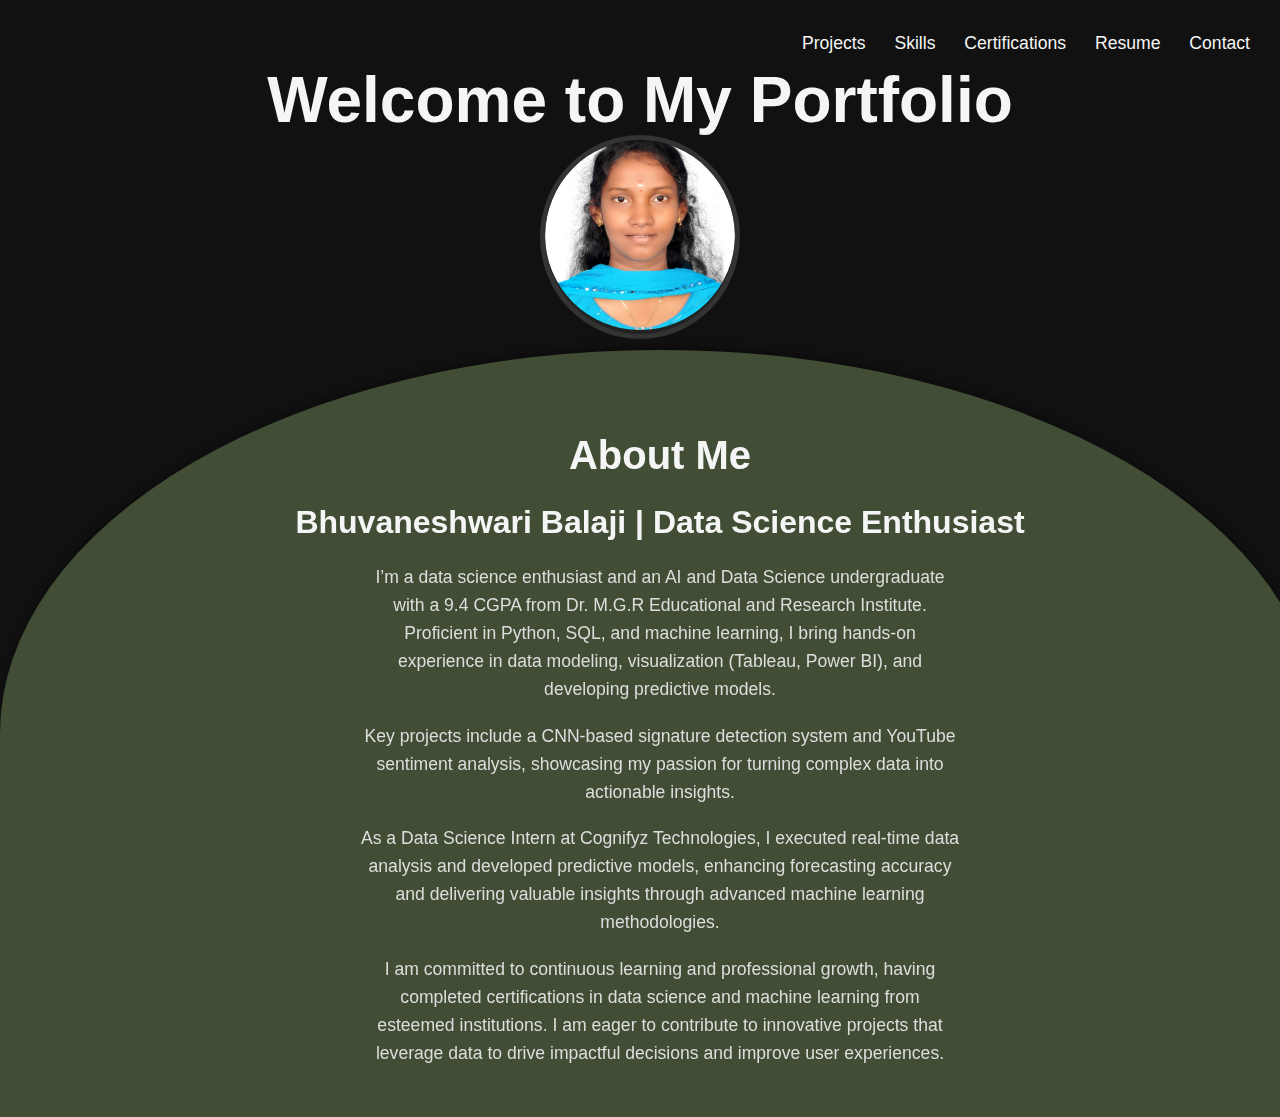
<file: index.html>
<!DOCTYPE html>
<html lang="en">
<head>
    <meta charset="UTF-8">
    <meta name="viewport" content="width=device-width, initial-scale=1.0">
    <link rel="stylesheet" href="css/index.css"> <!-- Link to your CSS -->
    <title>My Portfolio</title>
</head>
<body>
    <header>
        <h1 class="h1">Welcome to My Portfolio</h1>
        <nav>
            <div class="button-container">
                <a href="projects.html" class="button">Projects</a>
                <a href="skills.html" class="button">Skills</a>
                <a href="certifications.html" class="button">Certifications</a>
                <a href="resume\MY_RESUME.pdf" class="button" target="_blank">Resume</a> <!-- Direct link to Resume PDF -->
                <a href="contact.html" class="button">Contact</a>
            </div>
        </nav>
    </header>
    <main>
        <div class="photo-container">
            <img src="image/My photo(1).jpg" alt="Your Name" class="circular_image"/> <!-- Update with your photo path -->
        </div>
        <section class="about-me">
            <h2>About Me</h2>
            <strong><h1> Bhuvaneshwari Balaji | Data Science Enthusiast </h1></strong>
            <p>I’m a data science enthusiast and an AI and Data Science undergraduate with a 9.4 CGPA from Dr. M.G.R Educational and Research Institute. Proficient in Python, SQL, and machine learning, I bring hands-on experience in data modeling, visualization (Tableau, Power BI), and developing predictive models.</p>
<br>
<p>Key projects include a CNN-based signature detection system and YouTube sentiment analysis, showcasing my passion for turning complex data into actionable insights.</p>
<br>
<p>As a Data Science Intern at Cognifyz Technologies, I executed real-time data analysis and developed predictive models, enhancing forecasting accuracy and delivering valuable insights through advanced machine learning methodologies.</p>
<br>
<p>I am committed to continuous learning and professional growth, having completed certifications in data science and machine learning from esteemed institutions. I am eager to contribute to innovative projects that leverage data to drive impactful decisions and improve user experiences.</p>

        </section>
    </main>
</body>
</html>
</file>
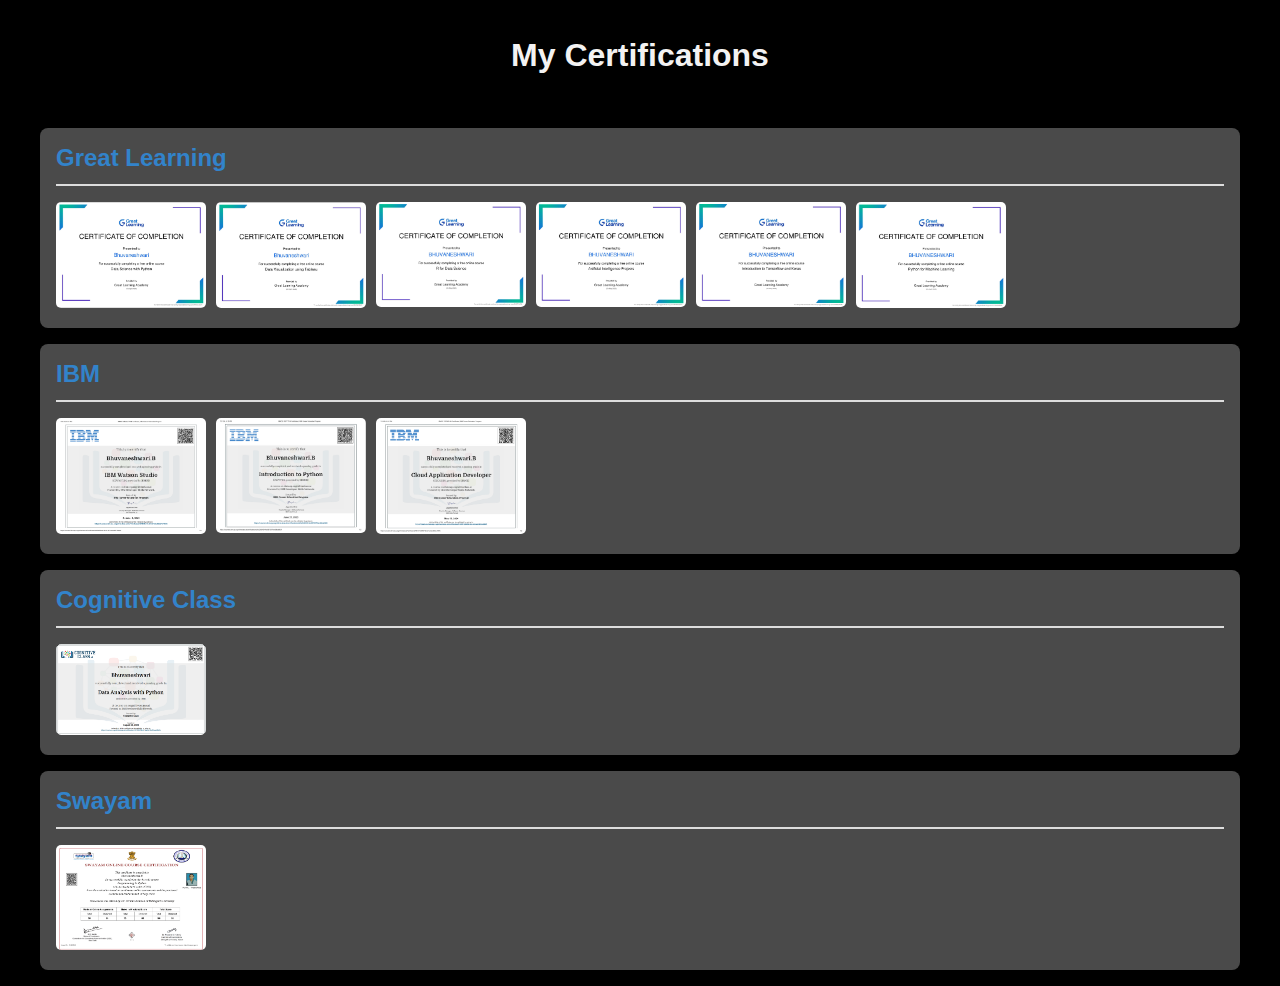
<file: certifications.html>
<!DOCTYPE html>
<html lang="en">
<head>
    <meta charset="UTF-8">
    <meta name="viewport" content="width=device-width, initial-scale=1.0">
    <title>Certifications</title>
    <link rel="stylesheet" href="certifications.css">
</head>
<body>
    <header>
        <h1>My Certifications</h1>
    </header>
    <main>
        <section class="certifications-container">
            <!-- Great Learning Certifications -->
            <div class="certification-card">
                <h2>Great Learning</h2>
                <div class="cert-images">
                    <a href="certificate_images\Screenshot 2024-10-31 080757.png" target="_blank">
                        <img src="certificate_images\Screenshot 2024-10-31 080757.png" alt="Data Science with Python" class="certification-image">
                    </a>
                    <a href="certificate_images\Screenshot 2024-10-31 080715.png" target="_blank">
                        <img src="certificate_images\Screenshot 2024-10-31 080715.png" alt="Data Visualization using Tableau" class="certification-image">
                    </a>
                    <a href="\certificate_images\Screenshot 2024-10-31 080604.png" target="_blank">
                        <img src="certificate_images\Screenshot 2024-10-31 080604.png" alt="R for Data Science" class="certification-image">
                    </a>
                    <a href="certificate_images\Screenshot 2024-10-31 080632.png" target="_blank">
                        <img src="certificate_images\Screenshot 2024-10-31 080632.png" alt="Artificial Intelligence Projects" class="certification-image">
                    </a>
                    <a href="\certificate_images\Screenshot 2024-10-31 080653.png" target="_blank">
                        <img src="certificate_images\Screenshot 2024-10-31 080653.png" alt="Introduction to Tensorflow and Keras" class="certification-image">
                    </a>
                    <a href="certificate_images\Screenshot 2024-10-31 080739.png" target="_blank">
                        <img src="certificate_images\Screenshot 2024-10-31 080739.png" alt="Python for Data Science" class="certification-image">
                    </a>
                </div>
            </div>

            <!-- IBM Certifications -->
            <div class="certification-card">
                <h2>IBM</h2>
                <div class="cert-images">
                    <a href="certificate_images\Screenshot 2024-10-31 080840.png" target="_blank">
                        <img src="certificate_images\Screenshot 2024-10-31 080840.png" alt="IBM Watson" class="certification-image">
                    </a>
                    <a href="certificate_images\Screenshot 2024-10-31 080902.png" target="_blank">
                        <img src="certificate_images\Screenshot 2024-10-31 080902.png" alt="Introduction to Python" class="certification-image">
                    </a>
                    <a href="certificate_images\Screenshot 2024-10-31 080927.png" target="_blank">
                        <img src="certificate_images\Screenshot 2024-10-31 080927.png" alt="Cloud Application Developer" class="certification-image">
                    </a>
                </div>
            </div>

            <!-- Cognitive Class Certifications -->
            <div class="certification-card">
                <h2>Cognitive Class</h2>
                <div class="cert-images">
                    <a href="certificate_images\Screenshot 2024-10-31 085029.png" target="_blank">
                        <img src="certificate_images\Screenshot 2024-10-31 085029.png" alt="Data Analysis with Python" class="certification-image">
                    </a>
                </div>
            </div>

            <!-- Swayam Certifications -->
            <div class="certification-card">
                <h2>Swayam</h2>
                <div class="cert-images">
                    <a href="certificate_images\Screenshot 2024-10-31 081137.png" target="_blank">
                        <img src="certificate_images\Screenshot 2024-10-31 081137.png" alt="Introduction to Python" class="certification-image">
                    </a>
                </div>
            </div>
        </section>

        <!-- Zoom Modal -->
        <div id="zoom-modal" onclick="closeZoom()">
            <div id="zoom-content"></div>
        </div>
    </main>

    <script>
        function openZoom(element) {
            const modal = document.getElementById("zoom-modal");
            const zoomContent = document.getElementById("zoom-content");
            zoomContent.innerHTML = element.innerHTML;
            modal.style.display = "flex";
        }

        function closeZoom() {
            document.getElementById("zoom-modal").style.display = "none";
        }
    </script>
</body>
</html>
</file>
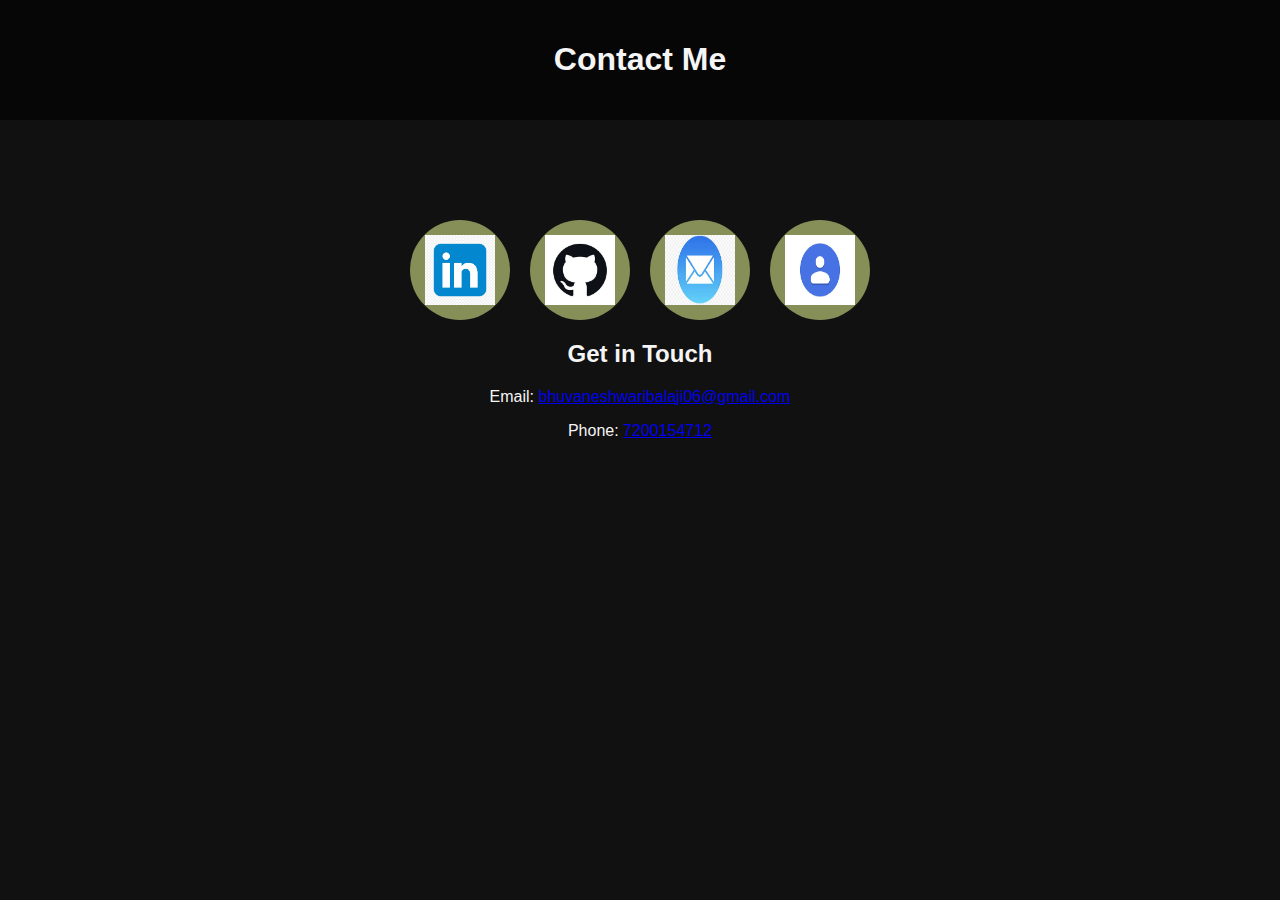
<file: contact.html>
<!DOCTYPE html>
<html lang="en">
<head>
    <meta charset="UTF-8">
    <meta name="viewport" content="width=device-width, initial-scale=1.0">
    <link rel="stylesheet" href="contact.css"> <!-- Link to your CSS -->
    <title>Contact Me</title>
</head>
<body>
    <header>
        <h1>Contact Me</h1>
    </header>
    <main>
        <section class="contact-container">
            <a href="https://www.linkedin.com/in/bhuvaneshwari-balaji-79972726a" target="_blank" class="contact-logo">
                <img src="image\linkedin_logo.png" alt="LinkedIn" class="logo-img">
            </a>
            <a href="https://github.com/060205b" target="_blank" class="contact-logo">
                <img src="image\github_logo.jpg" alt="GitHub" class="logo-img">
            </a>
            <a href="mailto:bhuvaneshwaribalaji06@gmail.com" class="contact-logo">
                <img src="image\email-logo.jpg" alt="Email" class="logo-img">
            </a>
            <a href="tel:+7200154712" class="contact-logo">
                <img src="image\contact_logo.png" alt="Phone" class="logo-img">
            </a>
        </section>

        <section class="contact-info">
            <h2>Get in Touch</h2>
            <p>Email: <a href="mailto:bhuvaneshwaribalaji06@gmail.com">bhuvaneshwaribalaji06@gmail.com</a></p>
            <p>Phone: <a href="tel:7200154712">7200154712</a></p>
        </section>
        
    </main>
</body>
</html>
</file>
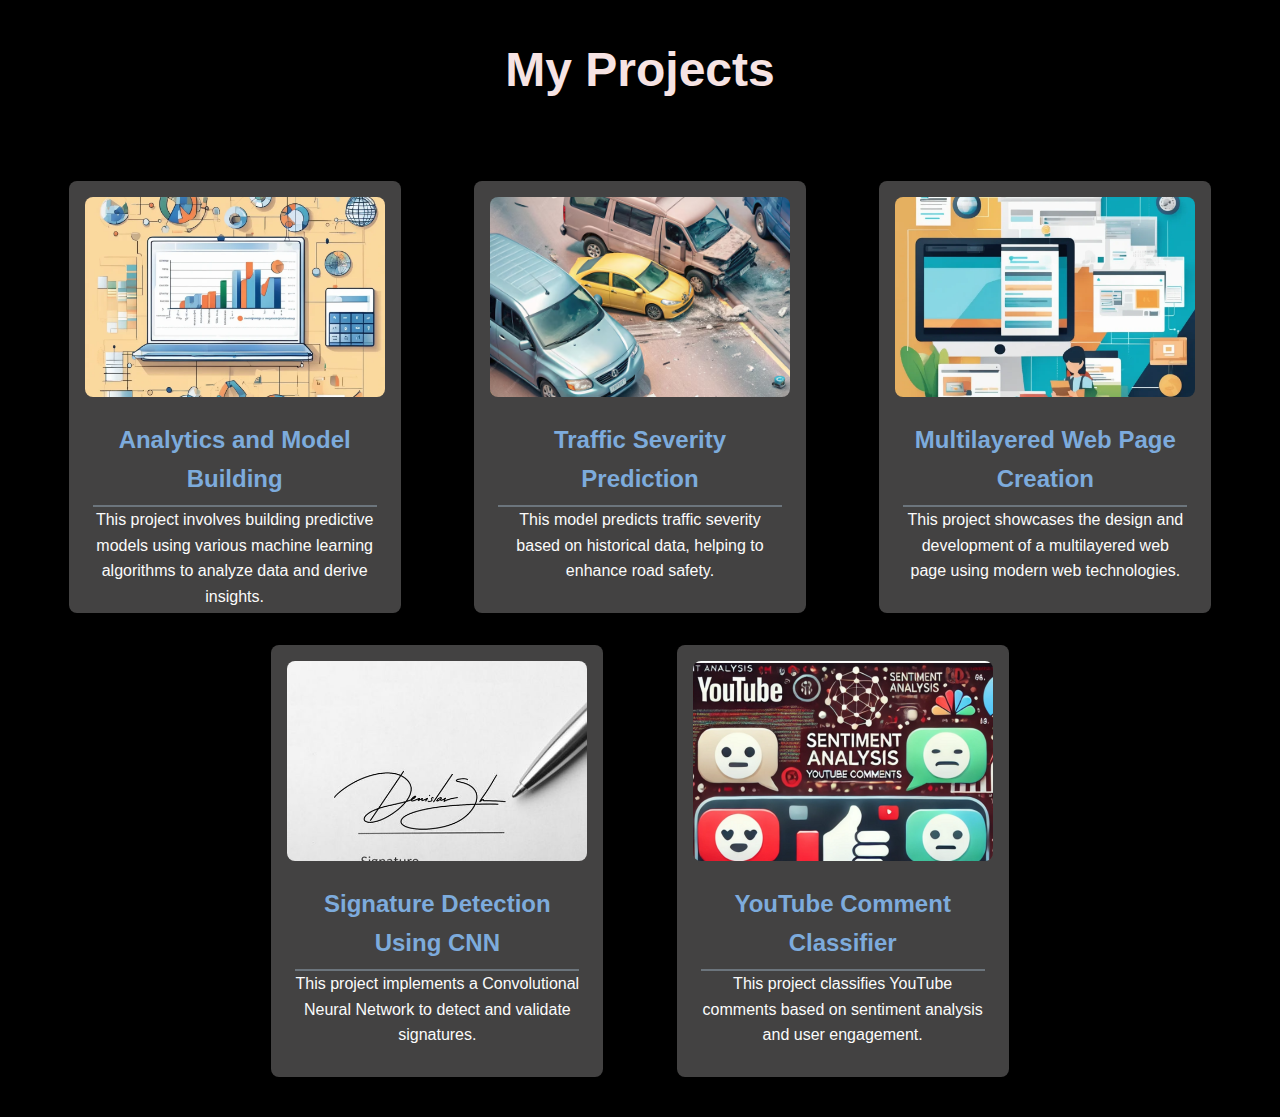
<file: projects.html>
<!DOCTYPE html>
<html lang="en">
<head>
    <meta charset="UTF-8">
    <meta name="viewport" content="width=device-width, initial-scale=1.0">
    <link rel="stylesheet" href="css\project.css"> <!-- Link to your CSS -->
    <title>My Projects</title>
</head>
<body>
    <header>
        <h1>My Projects</h1>
    </header>
    <main>
        <div class="project-card" onclick="location.href='projects/analytics_model_building/analytics_index.html'">
            <img src="image\project1.webp" alt="Analytics and Model Building" class="project-image">
            <div class="project-description">
                <h2>Analytics and Model Building</h2>
                <p>This project involves building predictive models using various machine learning algorithms to analyze data and derive insights.</p>
            </div>
        </div>
    
        <div class="project-card" onclick="location.href='projects/traffic_acc_severity_prediction/traffic_index.html'">
            <img src="image\project2.avif" alt="Traffic Severity Prediction" class="project-image">
            <div class="project-description">
                <h2>Traffic Severity Prediction</h2>
                <p>This model  predicts traffic severity based on historical data, helping to enhance road safety.</p>
            </div>
        </div>
    
        <div class="project-card" onclick="location.href='projects/multi-layered_webpage/multi_layered_index.html'">
            <img src="image/project3.webp" alt="Multilayered Web Page Creation" class="project-image">
            <div class="project-description">
                <h2>Multilayered Web Page Creation</h2>
                <p>This project showcases the design and development of a multilayered web page using modern web technologies.</p>
            </div>
        </div>
    
        <div class="project-card" onclick="location.href='projects/sign_detection_cnn/sign_detection_index.html'">
            <img src="image/project5.jpg" alt="Signature Detection Using CNN" class="project-image">
            <div class="project-description">
                <h2>Signature Detection Using CNN</h2>
                <p>This project implements a Convolutional Neural Network to detect and validate signatures.</p>
            </div>
        </div>
    
        <div class="project-card" onclick="location.href='projects/youtube_comment_classifier/youtube_index.html'">
            <img src="image/project4.avif" alt="YouTube Comment Classifier" class="project-image">
            <div class="project-description">
                <h2>YouTube Comment Classifier</h2>
                <p>This project classifies YouTube comments based on sentiment analysis and user engagement.</p>
            </div>
        </div>
    </main>    
</body>
</html>
</file>
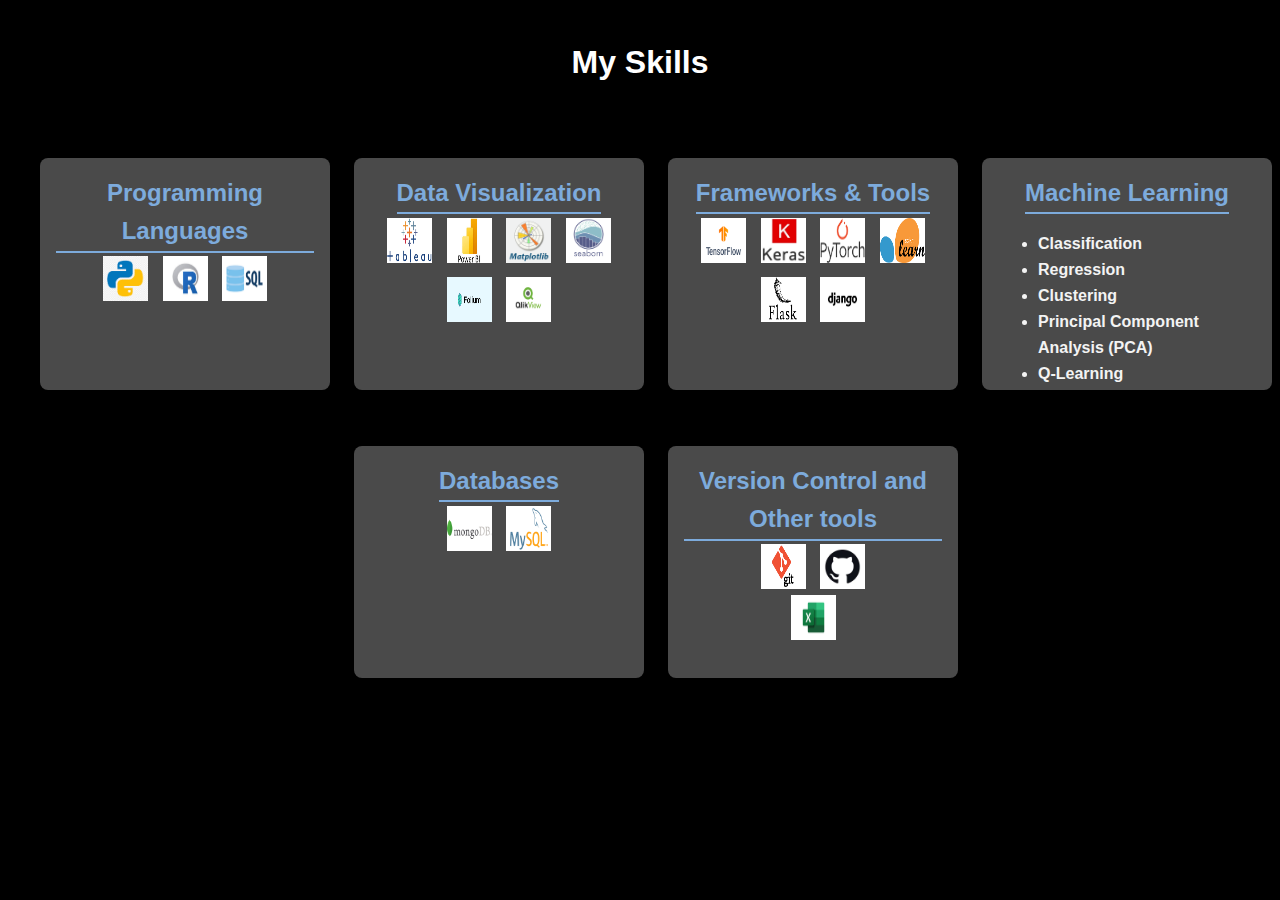
<file: skills.html>
<!DOCTYPE html>
<html lang="en">
<head>
    <meta charset="UTF-8">
    <meta name="viewport" content="width=device-width, initial-scale=1.0">
    <link rel="stylesheet" href="skills.css">
    <title>Skills Page</title>
</head>
<body>
    <header>
        <h1>My Skills</h1>
    </header>
    <main>
        <section class="skills-container">
            <!-- Row 1 -->
            <div class="skill-card">
                <h2>Programming Languages</h2>
                <div class="skills-list">
                    <img src="image\python_logo.png" alt="Python" class="skill-logo">
                    <img src="image\R_logo.jpg" alt="R" class="skill-logo">
                    <img src="image\sql_logo.png" alt="SQL" class="skill-logo">
                </div>
            </div>
            <div class="skill-card">
                <h2>Data Visualization</h2>
                <div class="skills-list">
                    <img src="image\Tableau_logo.png" alt="Tableau" class="skill-logo">
                    <img src="image\powerBI_logo.jpg" alt="Power BI" class="skill-logo">
                    <img src="image\matplotlib_logo.png" alt="Matplotlib" class="skill-logo">
                    <img src="image\seaborn_logo.png" alt="Seaborn" class="skill-logo">
                    <img src="image\folium_logo.png" alt="Folium" class="skill-logo">
                    <img src="image\qlikview_logo.png" alt="qlikview" class="skill-logo">

                </div>
            </div>
            <div class="skill-card">
                <h2>Frameworks & Tools</h2>
                <div class="skills-list">
                    <img src="image\tensorflow_logo.png" alt="TensorFlow" class="skill-logo">
                    <img src="image\keras_logo.jpg" alt="Keras" class="skill-logo">
                    <img src="image\pytorch_logo.png" alt="PyTorch" class="skill-logo">
                    <img src="image\sklear_logo.png" alt="Scikit-learn" class="skill-logo">
                    <img src="image\flask_logo.png" alt="Flask" class="skill-logo">
                    <img src="image\django_logo.png" alt="Django" class="skill-logo">
                </div>
            </div>
            <div class="skill-card">
                <h2>Machine Learning</h2>
                <ul class="ml-list">
                    <b><li>Classification</li>
                    <li>Regression</li>
                    <li>Clustering</li>
                    <li>Principal Component Analysis (PCA)</li>
                    <li>Q-Learning</li></b>
                </ul>
            </div>
            
            <!-- Row 2 -->
            <div class="skill-card">
                <h2>Databases</h2>
                <div class="skills-list">
                    <img src="image\mongoDB_logo.png" alt="MongoDB" class="skill-logo">
                    <img src="image\mysql_logo.png" alt="MySQL" class="skill-logo">
                </div>
            </div>
            <div class="skill-card">
                <h2>Version Control and Other tools</h2>
                <div class="skills-list">
                    <img src="image\git_logo.png" alt="Git" class="skill-logo">
                    <img src="image\github_logo.jpg" alt="GitHub" class="skill-logo">
                </div>
                <div class="skills-list">
                    <img src="image\excel_logo.png" alt="Excel" class="skill-logo">
                </div>
            </div>
    
        </section>
    </main>
</body>
</html>
</file>
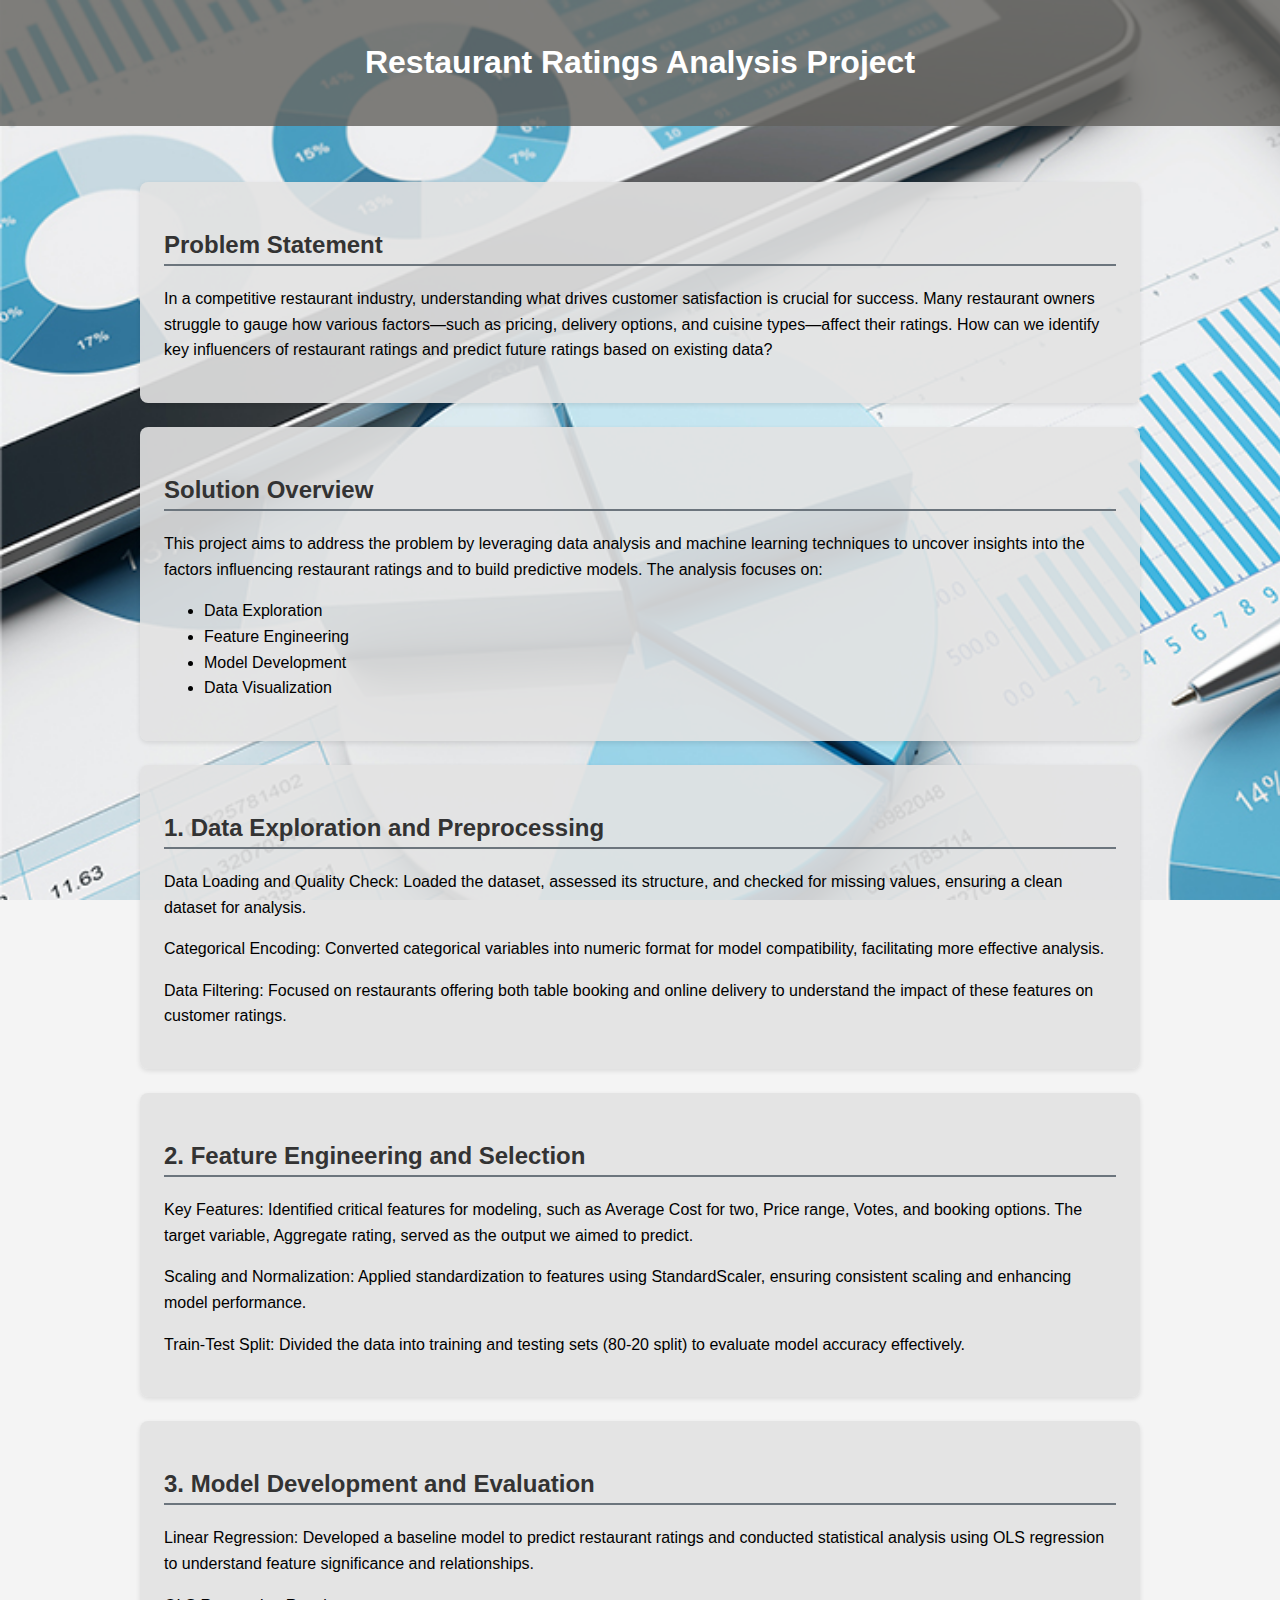
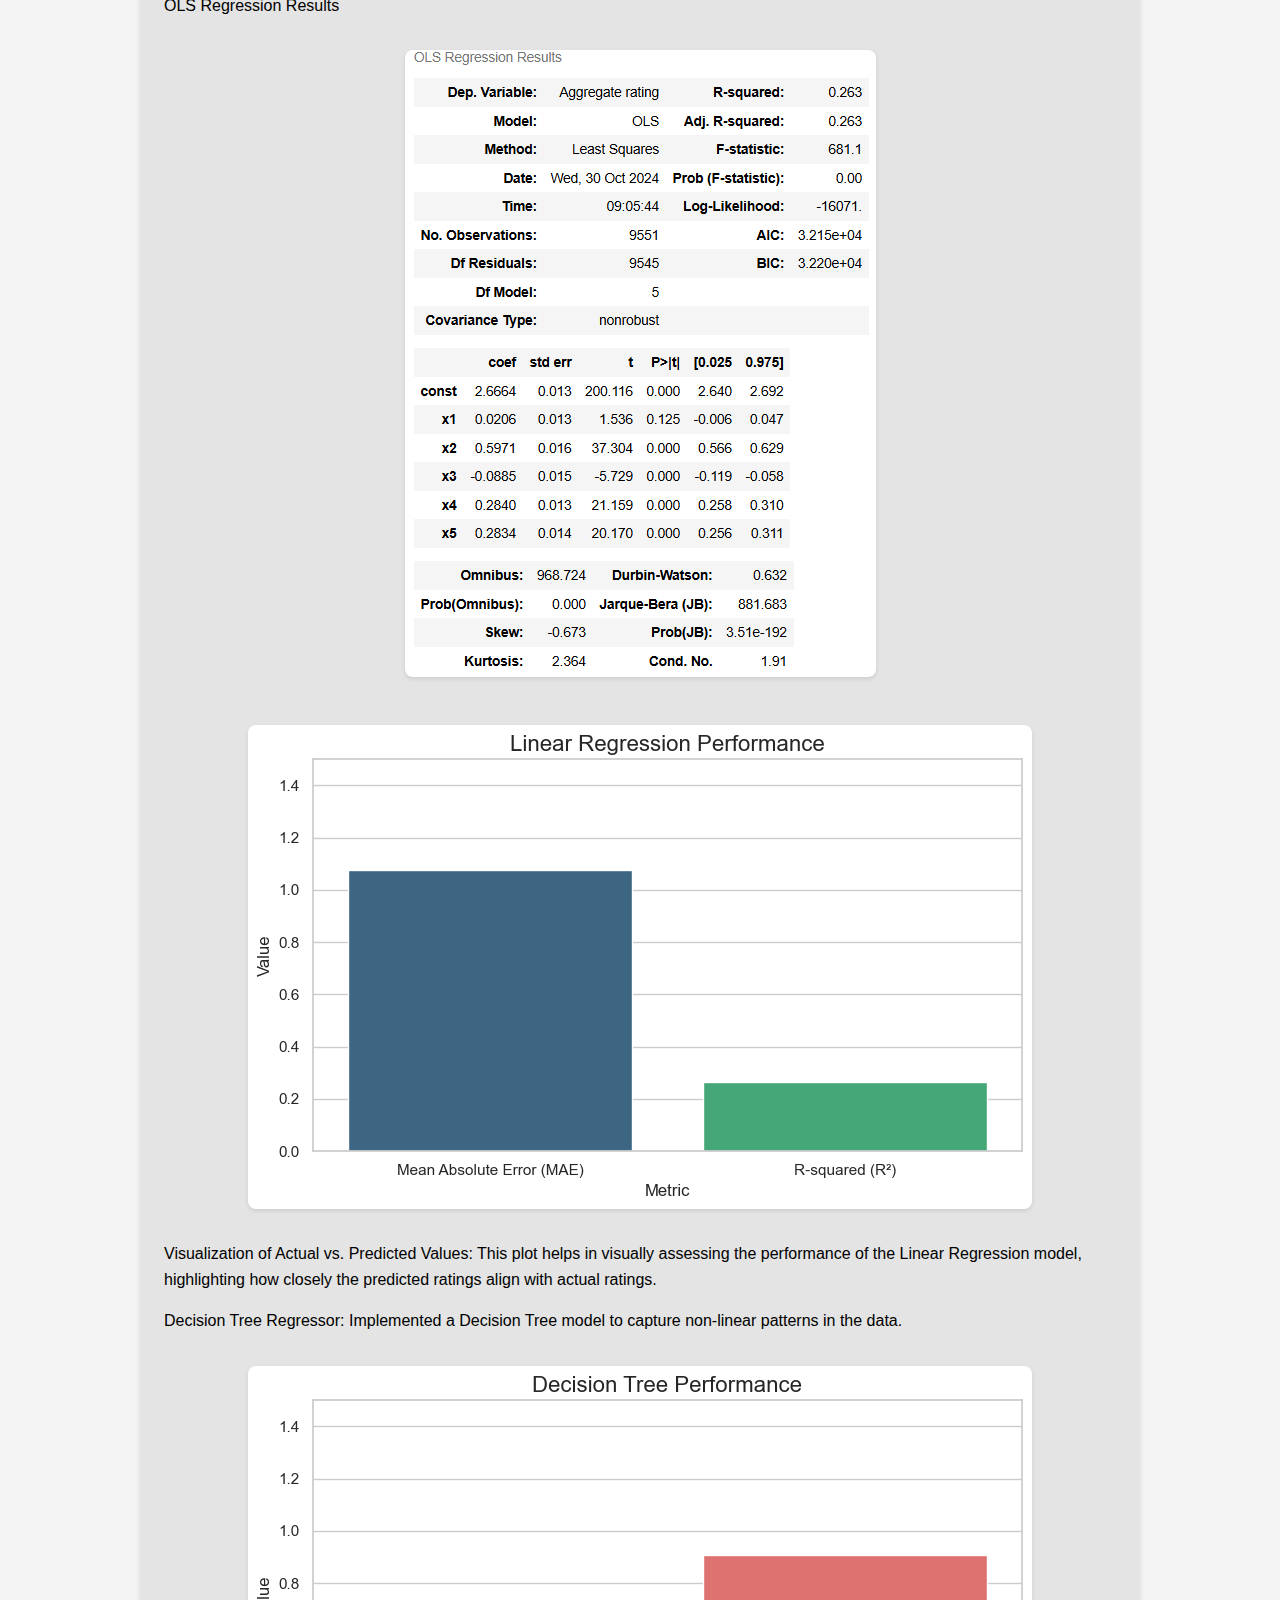
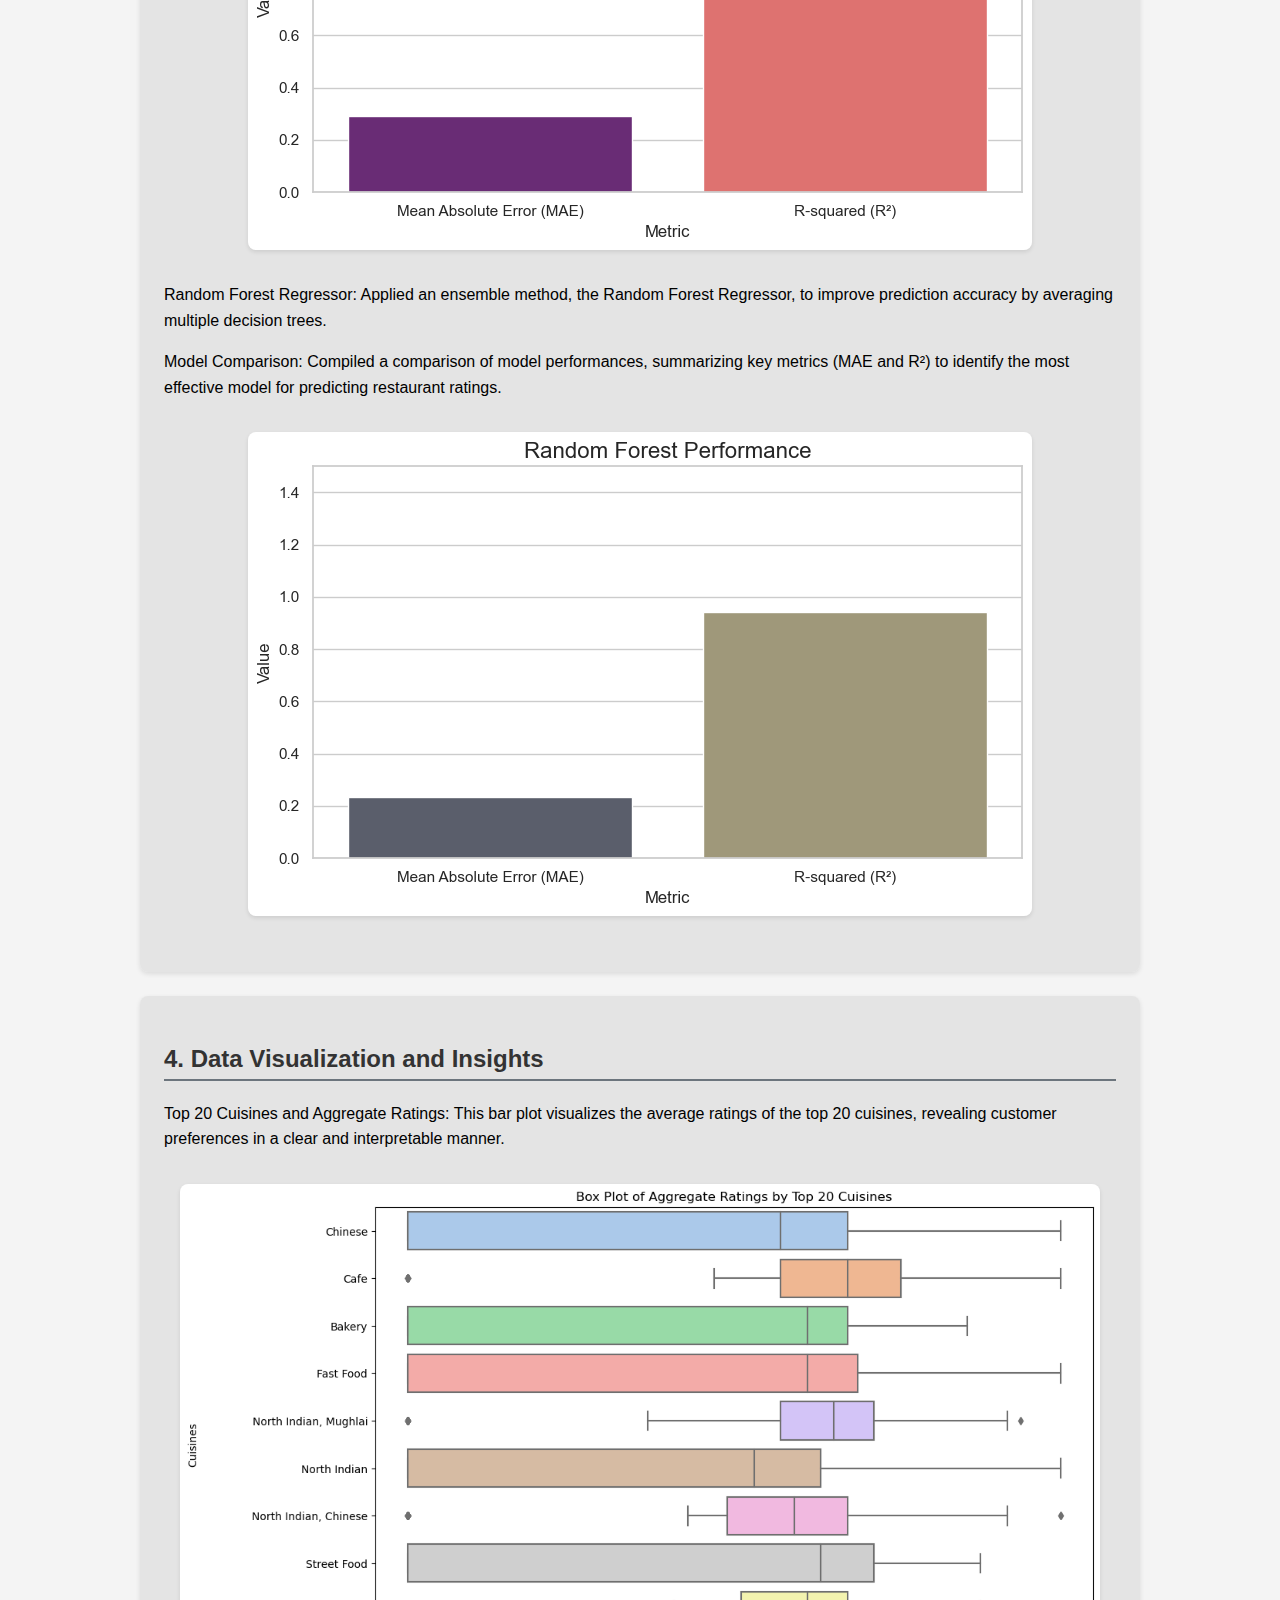
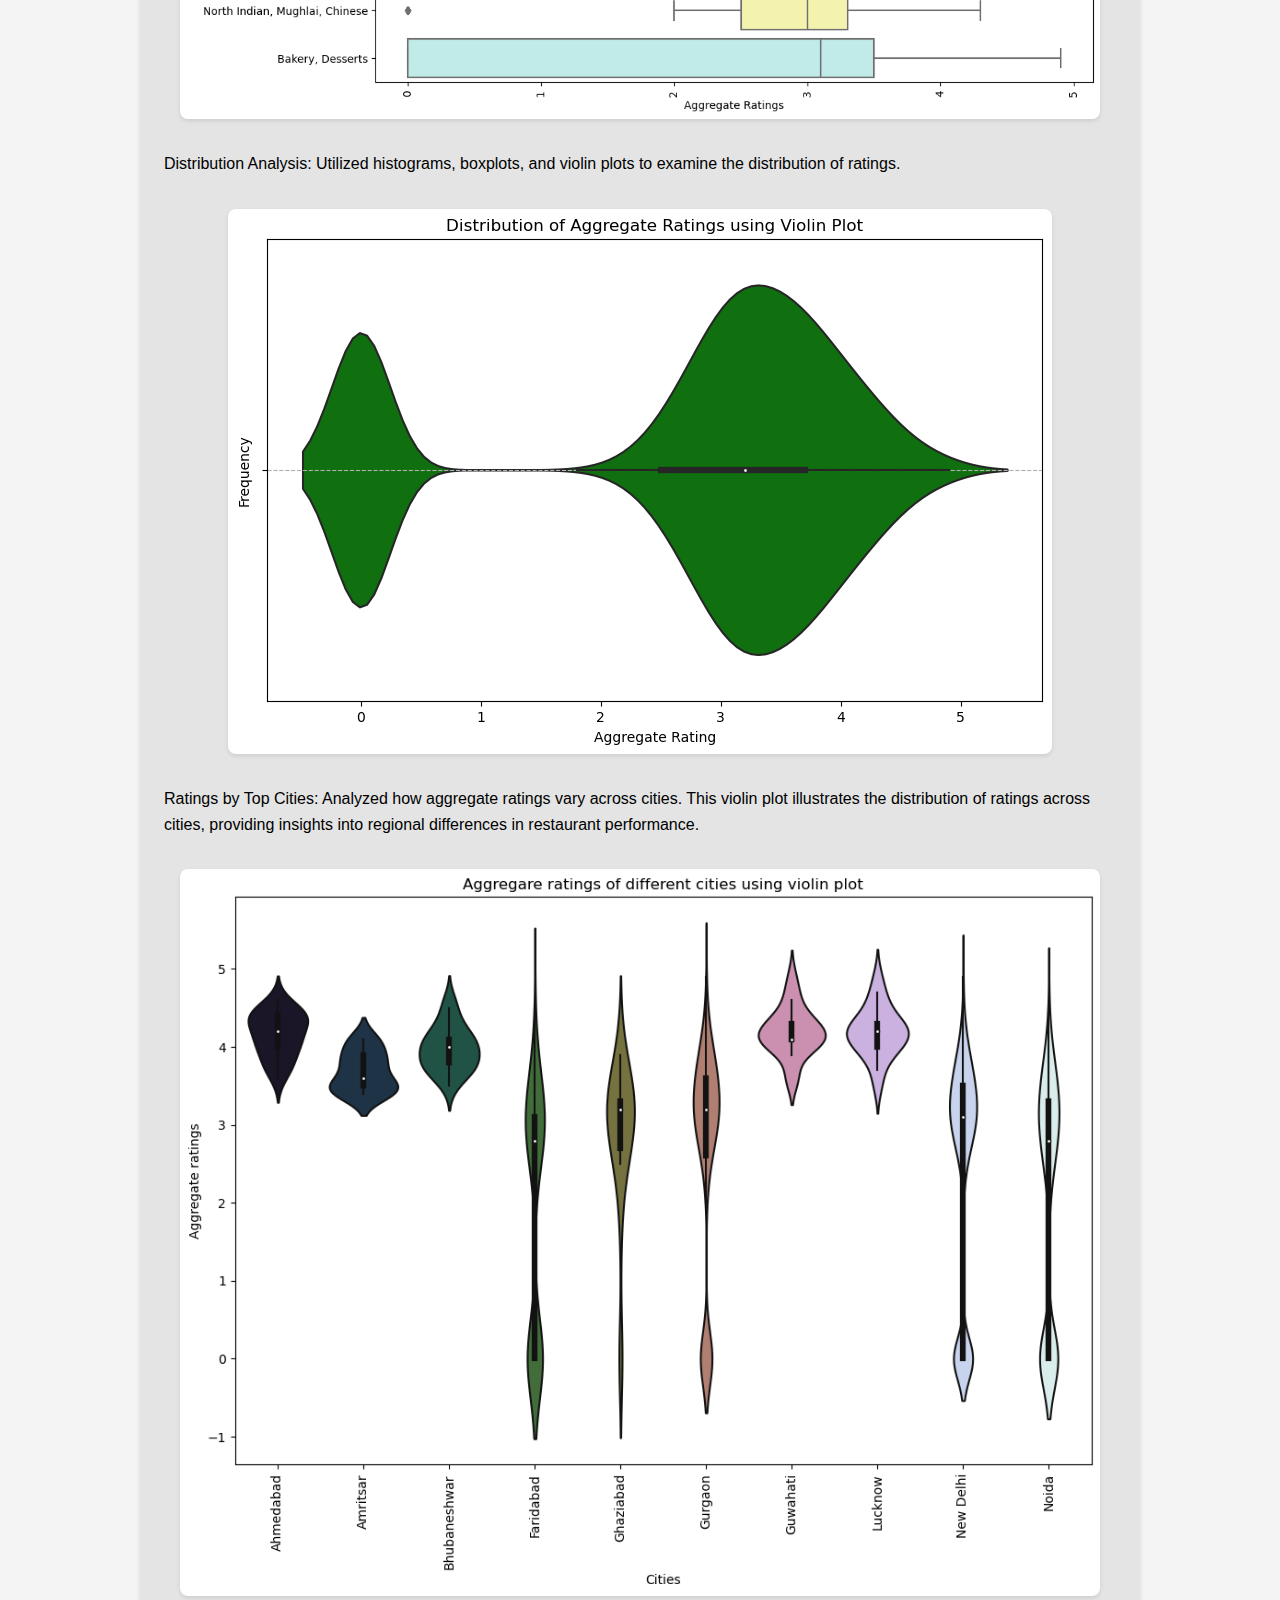
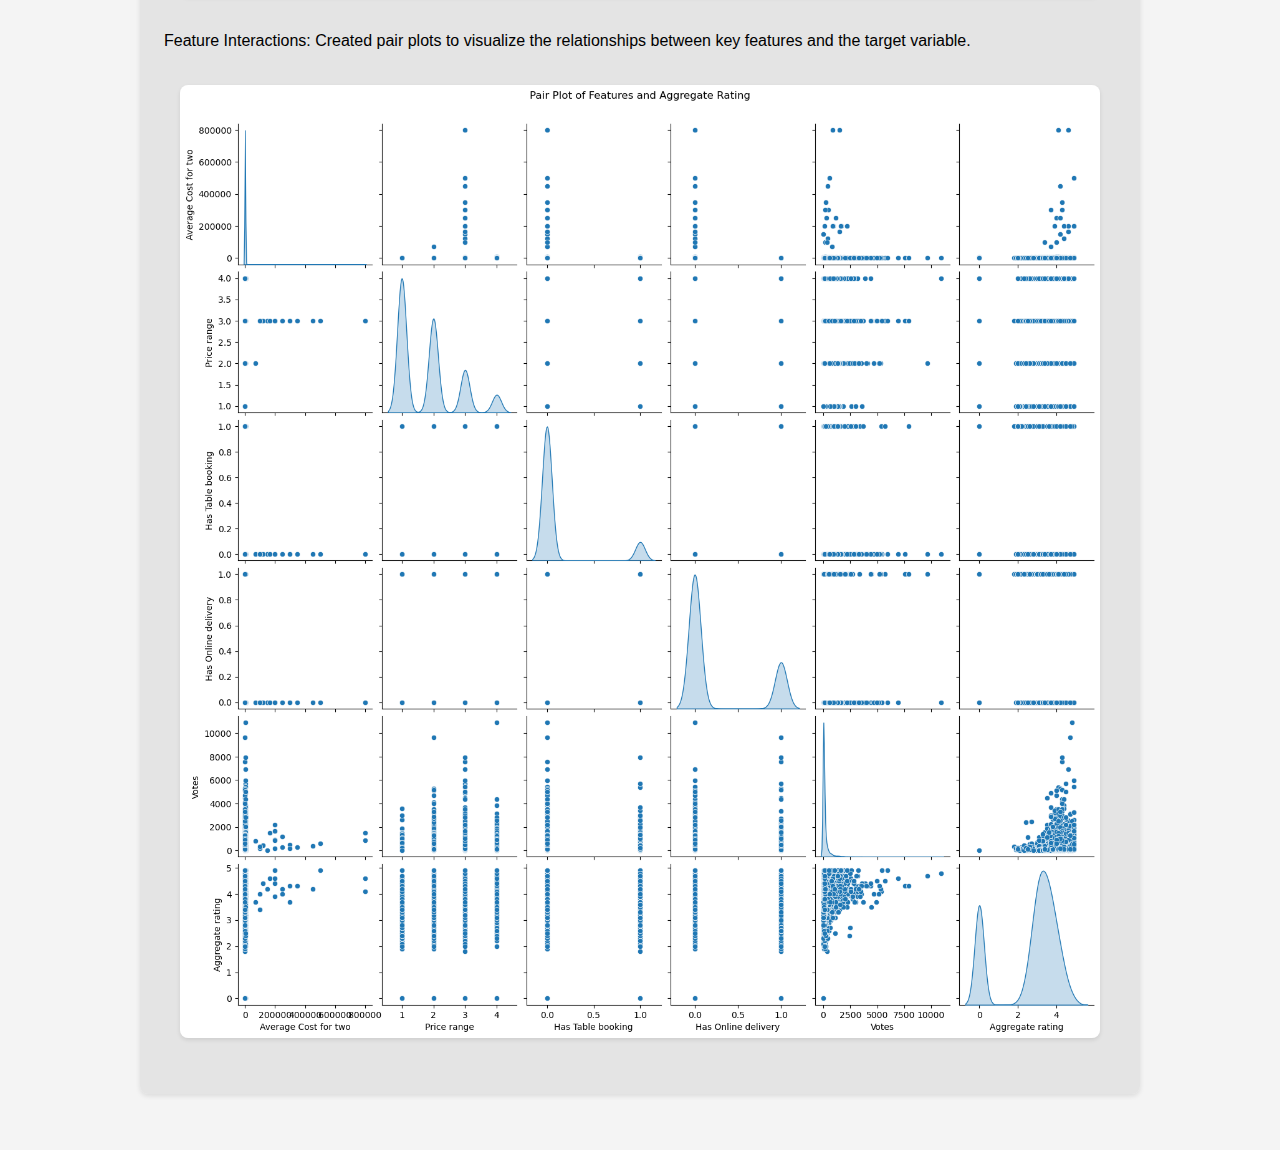
<file: projects/analytics_model_building/analytics_index.html>
<!DOCTYPE html>
<html lang="en">
<head>
    <meta charset="UTF-8">
    <meta name="viewport" content="width=device-width, initial-scale=1.0">
    <link rel="stylesheet" href="analytics.css"> <!-- Link to your CSS -->
    <title>Restaurant Ratings Analysis Project</title>
</head>
<body>
    <header>
        <h1>Restaurant Ratings Analysis Project</h1>
    </header>

    <main>
        <!-- Problem Statement -->
        <section class="section">
            <h2>Problem Statement</h2>
            <p>In a competitive restaurant industry, understanding what drives customer satisfaction is crucial for success. Many restaurant owners struggle to gauge how various factors—such as pricing, delivery options, and cuisine types—affect their ratings. How can we identify key influencers of restaurant ratings and predict future ratings based on existing data?</p>
        </section>

        <!-- Solution Overview -->
        <section class="section">
            <h2>Solution Overview</h2>
            <p>This project aims to address the problem by leveraging data analysis and machine learning techniques to uncover insights into the factors influencing restaurant ratings and to build predictive models. The analysis focuses on:</p>
            <ul>
                <li>Data Exploration</li>
                <li>Feature Engineering</li>
                <li>Model Development</li>
                <li>Data Visualization</li>
            </ul>
        </section>

        <!-- Data Exploration and Preprocessing -->
        <section class="section">
            <h2>1. Data Exploration and Preprocessing</h2>
            <p>Data Loading and Quality Check: Loaded the dataset, assessed its structure, and checked for missing values, ensuring a clean dataset for analysis.</p>
            <p>Categorical Encoding: Converted categorical variables into numeric format for model compatibility, facilitating more effective analysis.</p>
            <p>Data Filtering: Focused on restaurants offering both table booking and online delivery to understand the impact of these features on customer ratings.</p>
        </section>

        <!-- Feature Engineering and Selection -->
        <section class="section">
            <h2>2. Feature Engineering and Selection</h2>
            <p>Key Features: Identified critical features for modeling, such as Average Cost for two, Price range, Votes, and booking options. The target variable, Aggregate rating, served as the output we aimed to predict.</p>
            <p>Scaling and Normalization: Applied standardization to features using StandardScaler, ensuring consistent scaling and enhancing model performance.</p>
            <p>Train-Test Split: Divided the data into training and testing sets (80-20 split) to evaluate model accuracy effectively.</p>
        </section>

        <!-- Model Development and Evaluation -->
        <section class="section">
            <h2>3. Model Development and Evaluation</h2>
            <p>Linear Regression: Developed a baseline model to predict restaurant ratings and conducted statistical analysis using OLS regression to understand feature significance and relationships.</p>
            <p>OLS Regression Results</p>
            <div class="image-container">
                <img src="OLS_regression_results.png" alt="Linear Regression Results" class="project-image">
            </div>
            <div class="image-container">
                <img src="Linear_regg_performance.png" alt="Linear Regression Results" class="project-image">
            </div>            
            <p>Visualization of Actual vs. Predicted Values: This plot helps in visually assessing the performance of the Linear Regression model, highlighting how closely the predicted ratings align with actual ratings.</p>
            <p>Decision Tree Regressor: Implemented a Decision Tree model to capture non-linear patterns in the data.</p>
            <div class="image-container">
                <img src="Decision_tree_performance.png" alt="Decision Tree Visualization" class="project-image">
            </div>
            <p>Random Forest Regressor: Applied an ensemble method, the Random Forest Regressor, to improve prediction accuracy by averaging multiple decision trees.</p>
            <p>Model Comparison: Compiled a comparison of model performances, summarizing key metrics (MAE and R²) to identify the most effective model for predicting restaurant ratings.</p>
            <div class="image-container">
                <img src="random_regg_performance (2).png" alt="Model Performance Comparison" class="project-image">
            </div>
        </section>
        
        <section class="section">
            <h2>4. Data Visualization and Insights</h2>
            <p>Top 20 Cuisines and Aggregate Ratings: This bar plot visualizes the average ratings of the top 20 cuisines, revealing customer preferences in a clear and interpretable manner.</p>
            <div class="image-container">
                <img src="Top_cuisines_ratings.png" alt="Top Cuisines Ratings" class="project-image">
            </div>
            <p>Distribution Analysis: Utilized histograms, boxplots, and violin plots to examine the distribution of ratings.</p>
            <div class="image-container">
                <img src="distribution_of_ratings.png" alt="Distribution of Ratings" class="project-image">
            </div>
            <p>Ratings by Top Cities: Analyzed how aggregate ratings vary across cities. This violin plot illustrates the distribution of ratings across cities, providing insights into regional differences in restaurant performance.</p>
            <div class="image-container">
                <img src="Ratings_cities.png" alt="Ratings by City" class="project-image">
            </div>
            <p>Feature Interactions: Created pair plots to visualize the relationships between key features and the target variable.</p>
            <div class="image-container">
                <img src="pair_plot.png" alt="Pair Plot of Selected Features" class="project-image">
            </div>
        </section>        
        
    </main>
</body>
</html>
</file>
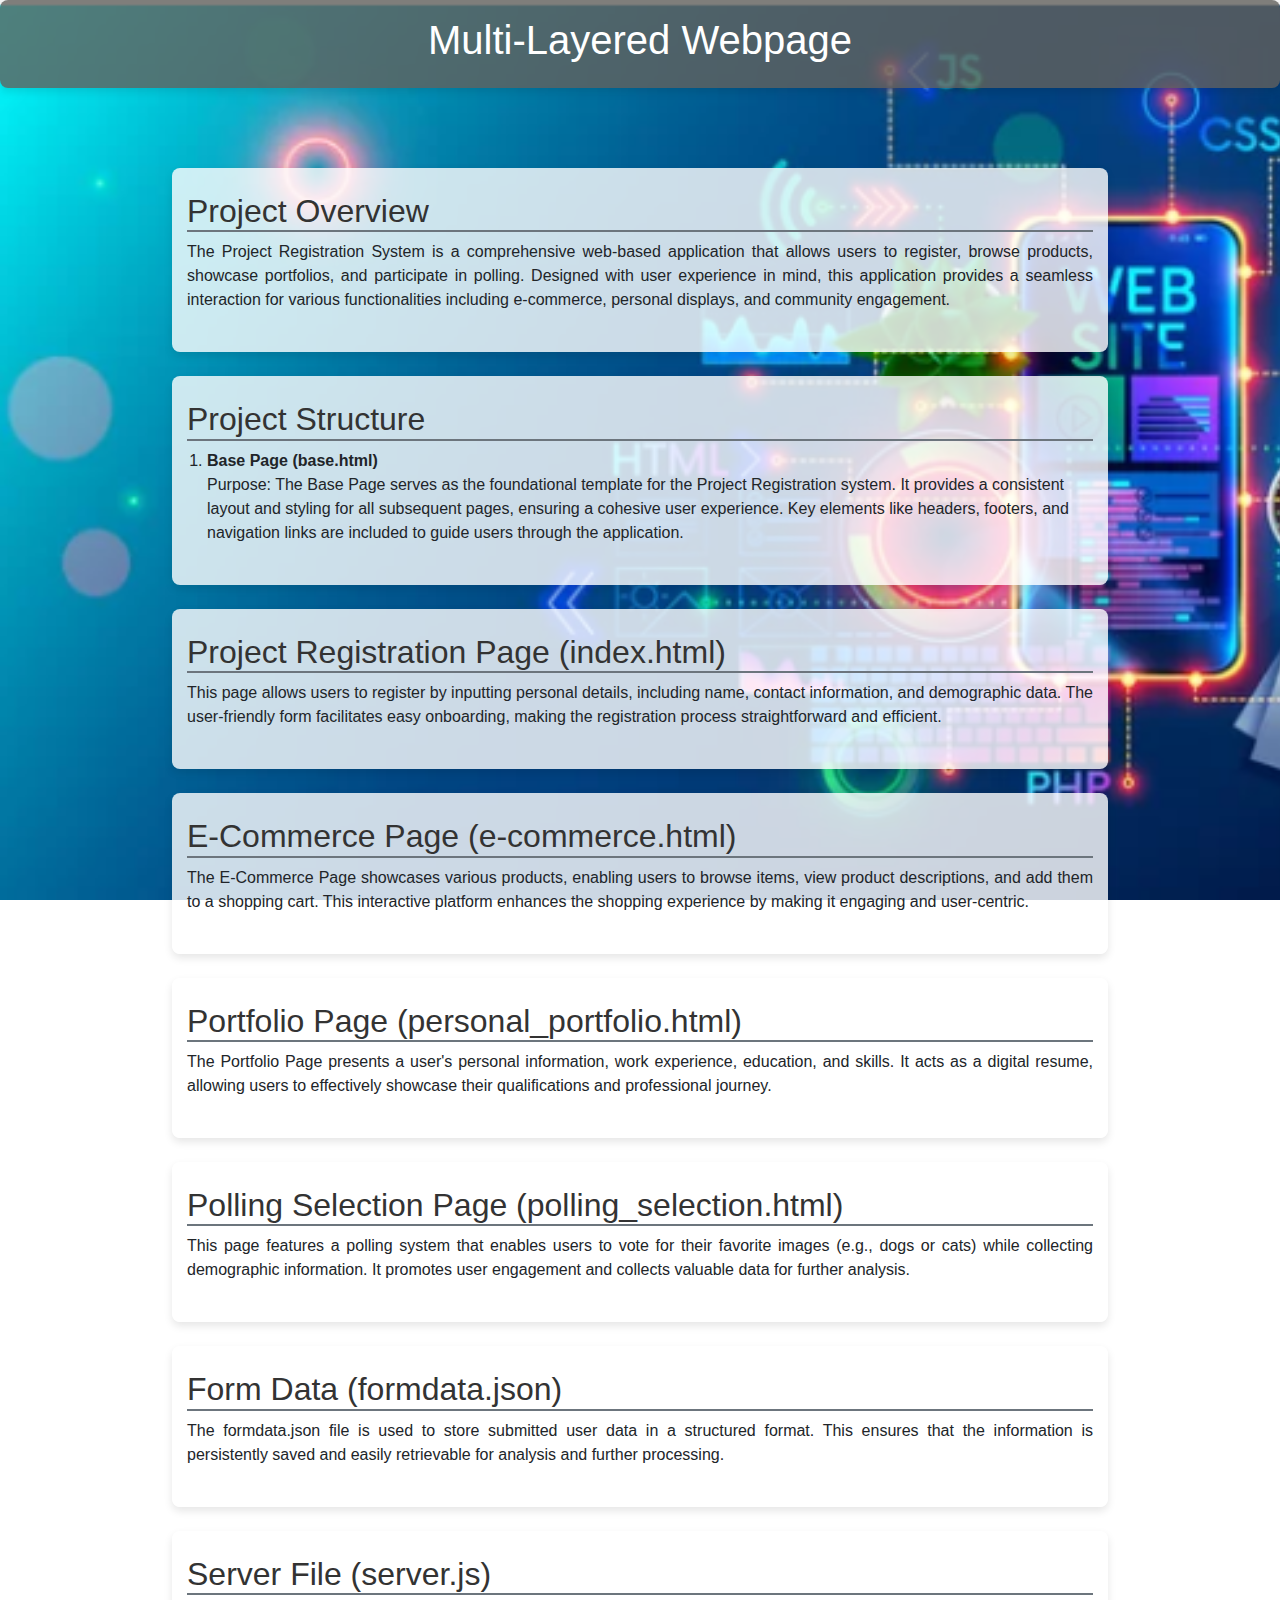
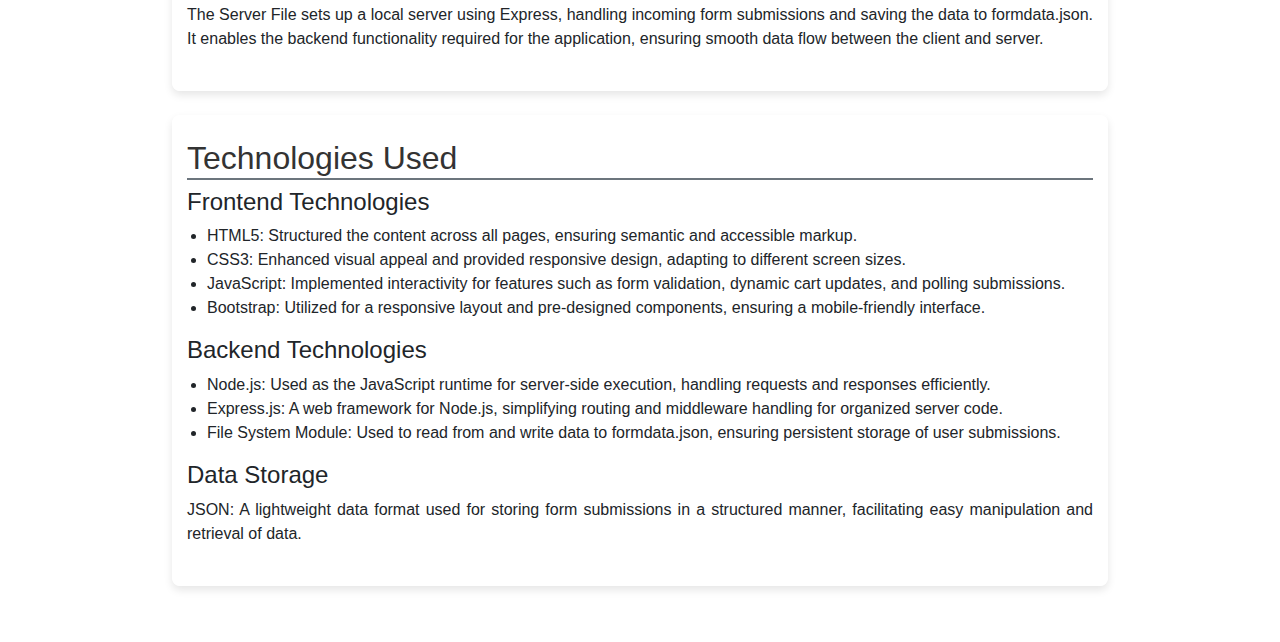
<file: projects/multi-layered_webpage/multi_layered_index.html>
<!DOCTYPE html>
<html lang="en">

<head>
    <meta charset="UTF-8">
    <meta name="viewport" content="width=device-width, initial-scale=1.0">
    <title>Project Registration System</title>
    <link rel="stylesheet" href="multi-layerd.css">
    <link href="https://cdnjs.cloudflare.com/ajax/libs/bootstrap/4.5.2/css/bootstrap.min.css" rel="stylesheet">
</head>

<body>

    <div class="overlay"></div>

    <header>
        <h1>Multi-Layered Webpage</h1>
    </header>

    <main>
       
        <div class="container overview">
            <h2>Project Overview</h2>
            <p>The Project Registration System is a comprehensive web-based application that allows users to register, browse products, showcase portfolios, and participate in polling. Designed with user experience in mind, this application provides a seamless interaction for various functionalities including e-commerce, personal displays, and community engagement.</p>
        </div>

        <!-- Project Structure Section -->
        <div class="container project-structure">
            <h2>Project Structure</h2>
            <ol>
                <li>
                    <strong>Base Page (base.html)</strong><br>
                    Purpose: The Base Page serves as the foundational template for the Project Registration system. It provides a consistent layout and styling for all subsequent pages, ensuring a cohesive user experience. Key elements like headers, footers, and navigation links are included to guide users through the application.
                </li>
            </ol>
        </div>

        <!-- Registration Page Section -->
        <div class="container registration-page">
            <h2>Project Registration Page (index.html)</h2>
            <p>This page allows users to register by inputting personal details, including name, contact information, and demographic data. The user-friendly form facilitates easy onboarding, making the registration process straightforward and efficient.</p>
        </div>

        <!-- E-Commerce Page Section -->
        <div class="container e-commerce-page">
            <h2>E-Commerce Page (e-commerce.html)</h2>
            <p>The E-Commerce Page showcases various products, enabling users to browse items, view product descriptions, and add them to a shopping cart. This interactive platform enhances the shopping experience by making it engaging and user-centric.</p>
        </div>

        <!-- Portfolio Page Section -->
        <div class="container portfolio-page">
            <h2>Portfolio Page (personal_portfolio.html)</h2>
            <p>The Portfolio Page presents a user's personal information, work experience, education, and skills. It acts as a digital resume, allowing users to effectively showcase their qualifications and professional journey.</p>
        </div>

        <!-- Polling Page Section -->
        <div class="container polling-page">
            <h2>Polling Selection Page (polling_selection.html)</h2>
            <p>This page features a polling system that enables users to vote for their favorite images (e.g., dogs or cats) while collecting demographic information. It promotes user engagement and collects valuable data for further analysis.</p>
        </div>

        <!-- Form Data Section -->
        <div class="container form-data">
            <h2>Form Data (formdata.json)</h2>
            <p>The formdata.json file is used to store submitted user data in a structured format. This ensures that the information is persistently saved and easily retrievable for analysis and further processing.</p>
        </div>

        <!-- Server File Section -->
        <div class="container server-file">
            <h2>Server File (server.js)</h2>
            <p>The Server File sets up a local server using Express, handling incoming form submissions and saving the data to formdata.json. It enables the backend functionality required for the application, ensuring smooth data flow between the client and server.</p>
        </div>

        <!-- Technologies Used Section -->
        <div class="container technologies-used">
            <h2>Technologies Used</h2>
            <h4>Frontend Technologies</h4>
            <ul>
                <li>HTML5: Structured the content across all pages, ensuring semantic and accessible markup.</li>
                <li>CSS3: Enhanced visual appeal and provided responsive design, adapting to different screen sizes.</li>
                <li>JavaScript: Implemented interactivity for features such as form validation, dynamic cart updates, and polling submissions.</li>
                <li>Bootstrap: Utilized for a responsive layout and pre-designed components, ensuring a mobile-friendly interface.</li>
            </ul>

            <h4>Backend Technologies</h4>
            <ul>
                <li>Node.js: Used as the JavaScript runtime for server-side execution, handling requests and responses efficiently.</li>
                <li>Express.js: A web framework for Node.js, simplifying routing and middleware handling for organized server code.</li>
                <li>File System Module: Used to read from and write data to formdata.json, ensuring persistent storage of user submissions.</li>
            </ul>

            <h4>Data Storage</h4>
            <p>JSON: A lightweight data format used for storing form submissions in a structured manner, facilitating easy manipulation and retrieval of data.</p>
        </div>
    </main>
</body>

</html>
</file>
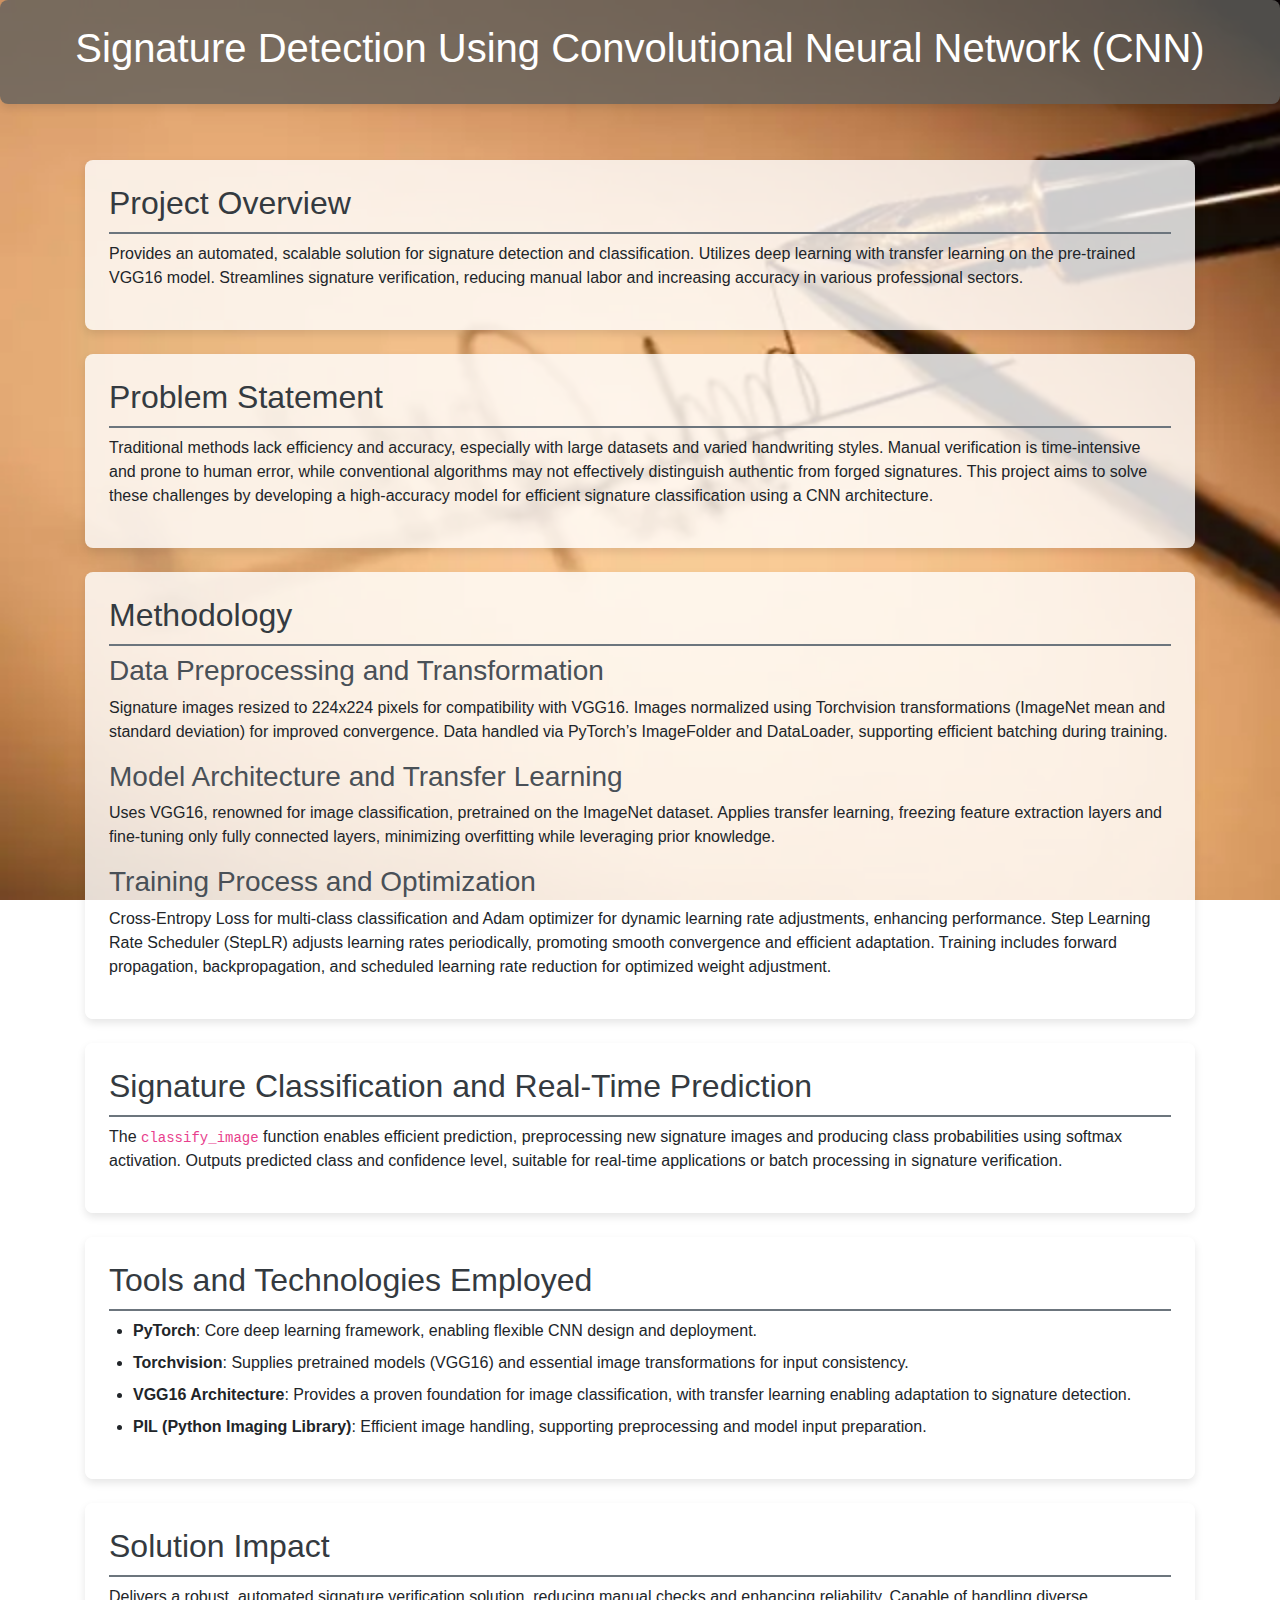
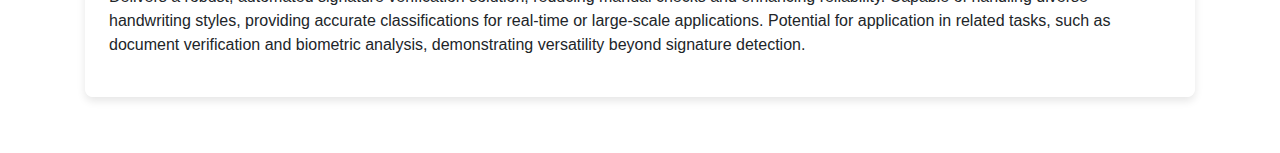
<file: projects/sign_detection_cnn/sign_detection_index.html>
<!DOCTYPE html>
<html lang="en">

<head>
    <meta charset="UTF-8">
    <meta name="viewport" content="width=device-width, initial-scale=1.0">
    <title>Signature Detection Using CNN</title>
    <link rel="stylesheet" href="sign_detection.css">
    <link href="https://cdnjs.cloudflare.com/ajax/libs/bootstrap/4.5.2/css/bootstrap.min.css" rel="stylesheet">
</head>

<body>

    <header class="text-center p-4">
        <h1>Signature Detection Using Convolutional Neural Network (CNN)</h1>
    </header>

    <main class="container">

        <!-- Project Overview -->
        <section class="content-container project-overview">
            <h2>Project Overview</h2>
            <p>Provides an automated, scalable solution for signature detection and classification. Utilizes deep learning with transfer learning on the pre-trained VGG16 model. Streamlines signature verification, reducing manual labor and increasing accuracy in various professional sectors.</p>
        </section>

        <!-- Problem Statement -->
        <section class="content-container problem-statement">
            <h2>Problem Statement</h2>
            <p>Traditional methods lack efficiency and accuracy, especially with large datasets and varied handwriting styles. Manual verification is time-intensive and prone to human error, while conventional algorithms may not effectively distinguish authentic from forged signatures. This project aims to solve these challenges by developing a high-accuracy model for efficient signature classification using a CNN architecture.</p>
        </section>

        <!-- Methodology -->
        <section class="content-container methodology">
            <h2>Methodology</h2>

            <!-- Data Preprocessing and Transformation -->
            <div class="subsection">
                <h3>Data Preprocessing and Transformation</h3>
                <p>Signature images resized to 224x224 pixels for compatibility with VGG16. Images normalized using Torchvision transformations (ImageNet mean and standard deviation) for improved convergence. Data handled via PyTorch’s ImageFolder and DataLoader, supporting efficient batching during training.</p>
            </div>

            <!-- Model Architecture and Transfer Learning -->
            <div class="subsection">
                <h3>Model Architecture and Transfer Learning</h3>
                <p>Uses VGG16, renowned for image classification, pretrained on the ImageNet dataset. Applies transfer learning, freezing feature extraction layers and fine-tuning only fully connected layers, minimizing overfitting while leveraging prior knowledge.</p>
            </div>

            <!-- Training Process and Optimization -->
            <div class="subsection">
                <h3>Training Process and Optimization</h3>
                <p>Cross-Entropy Loss for multi-class classification and Adam optimizer for dynamic learning rate adjustments, enhancing performance. Step Learning Rate Scheduler (StepLR) adjusts learning rates periodically, promoting smooth convergence and efficient adaptation. Training includes forward propagation, backpropagation, and scheduled learning rate reduction for optimized weight adjustment.</p>
            </div>
        </section>

        <!-- Signature Classification and Real-Time Prediction -->
        <section class="content-container classification">
            <h2>Signature Classification and Real-Time Prediction</h2>
            <p>The <code>classify_image</code> function enables efficient prediction, preprocessing new signature images and producing class probabilities using softmax activation. Outputs predicted class and confidence level, suitable for real-time applications or batch processing in signature verification.</p>
        </section>

        <!-- Tools and Technologies Employed -->
        <section class="content-container tools">
            <h2>Tools and Technologies Employed</h2>
            <ul>
                <li><strong>PyTorch</strong>: Core deep learning framework, enabling flexible CNN design and deployment.</li>
                <li><strong>Torchvision</strong>: Supplies pretrained models (VGG16) and essential image transformations for input consistency.</li>
                <li><strong>VGG16 Architecture</strong>: Provides a proven foundation for image classification, with transfer learning enabling adaptation to signature detection.</li>
                <li><strong>PIL (Python Imaging Library)</strong>: Efficient image handling, supporting preprocessing and model input preparation.</li>
            </ul>
        </section>

        <!-- Solution Impact -->
        <section class="content-container impact">
            <h2>Solution Impact</h2>
            <p>Delivers a robust, automated signature verification solution, reducing manual checks and enhancing reliability. Capable of handling diverse handwriting styles, providing accurate classifications for real-time or large-scale applications. Potential for application in related tasks, such as document verification and biometric analysis, demonstrating versatility beyond signature detection.</p>
        </section>

    </main>

</body>

</html>
</file>
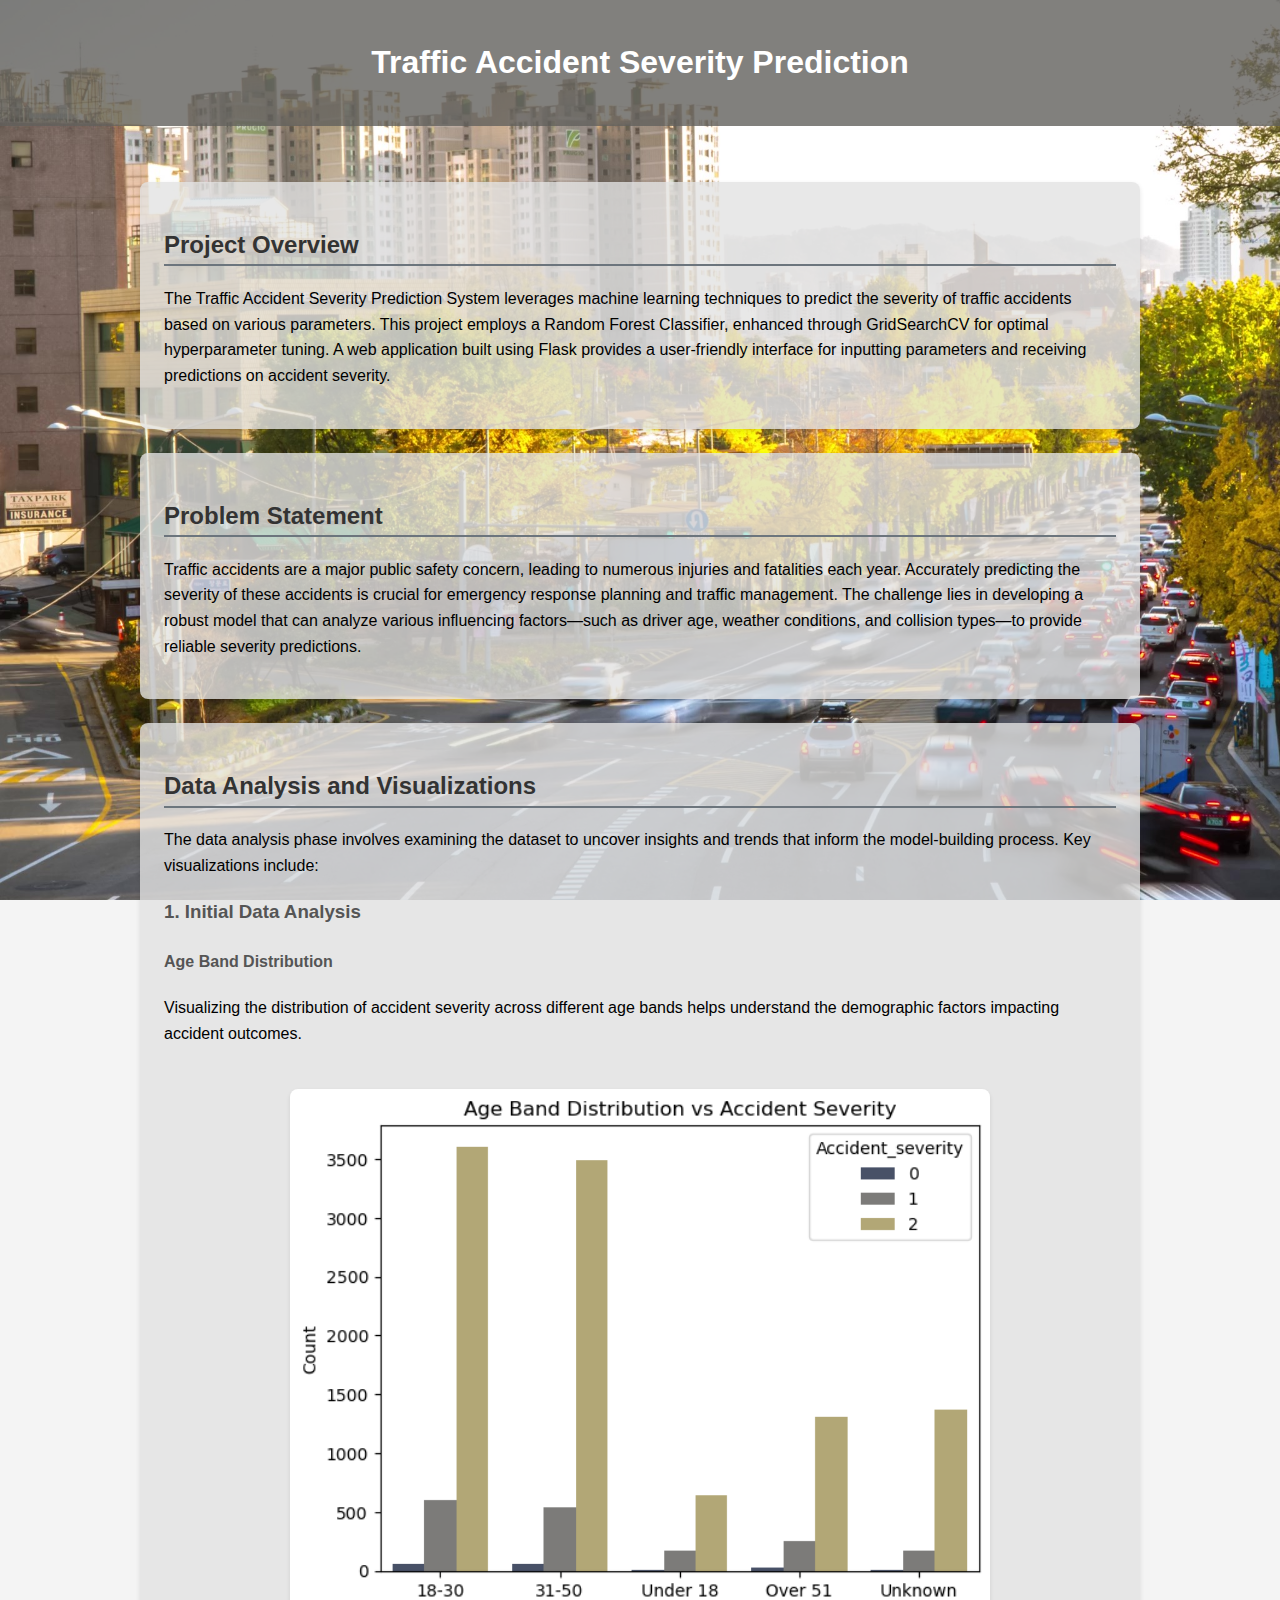
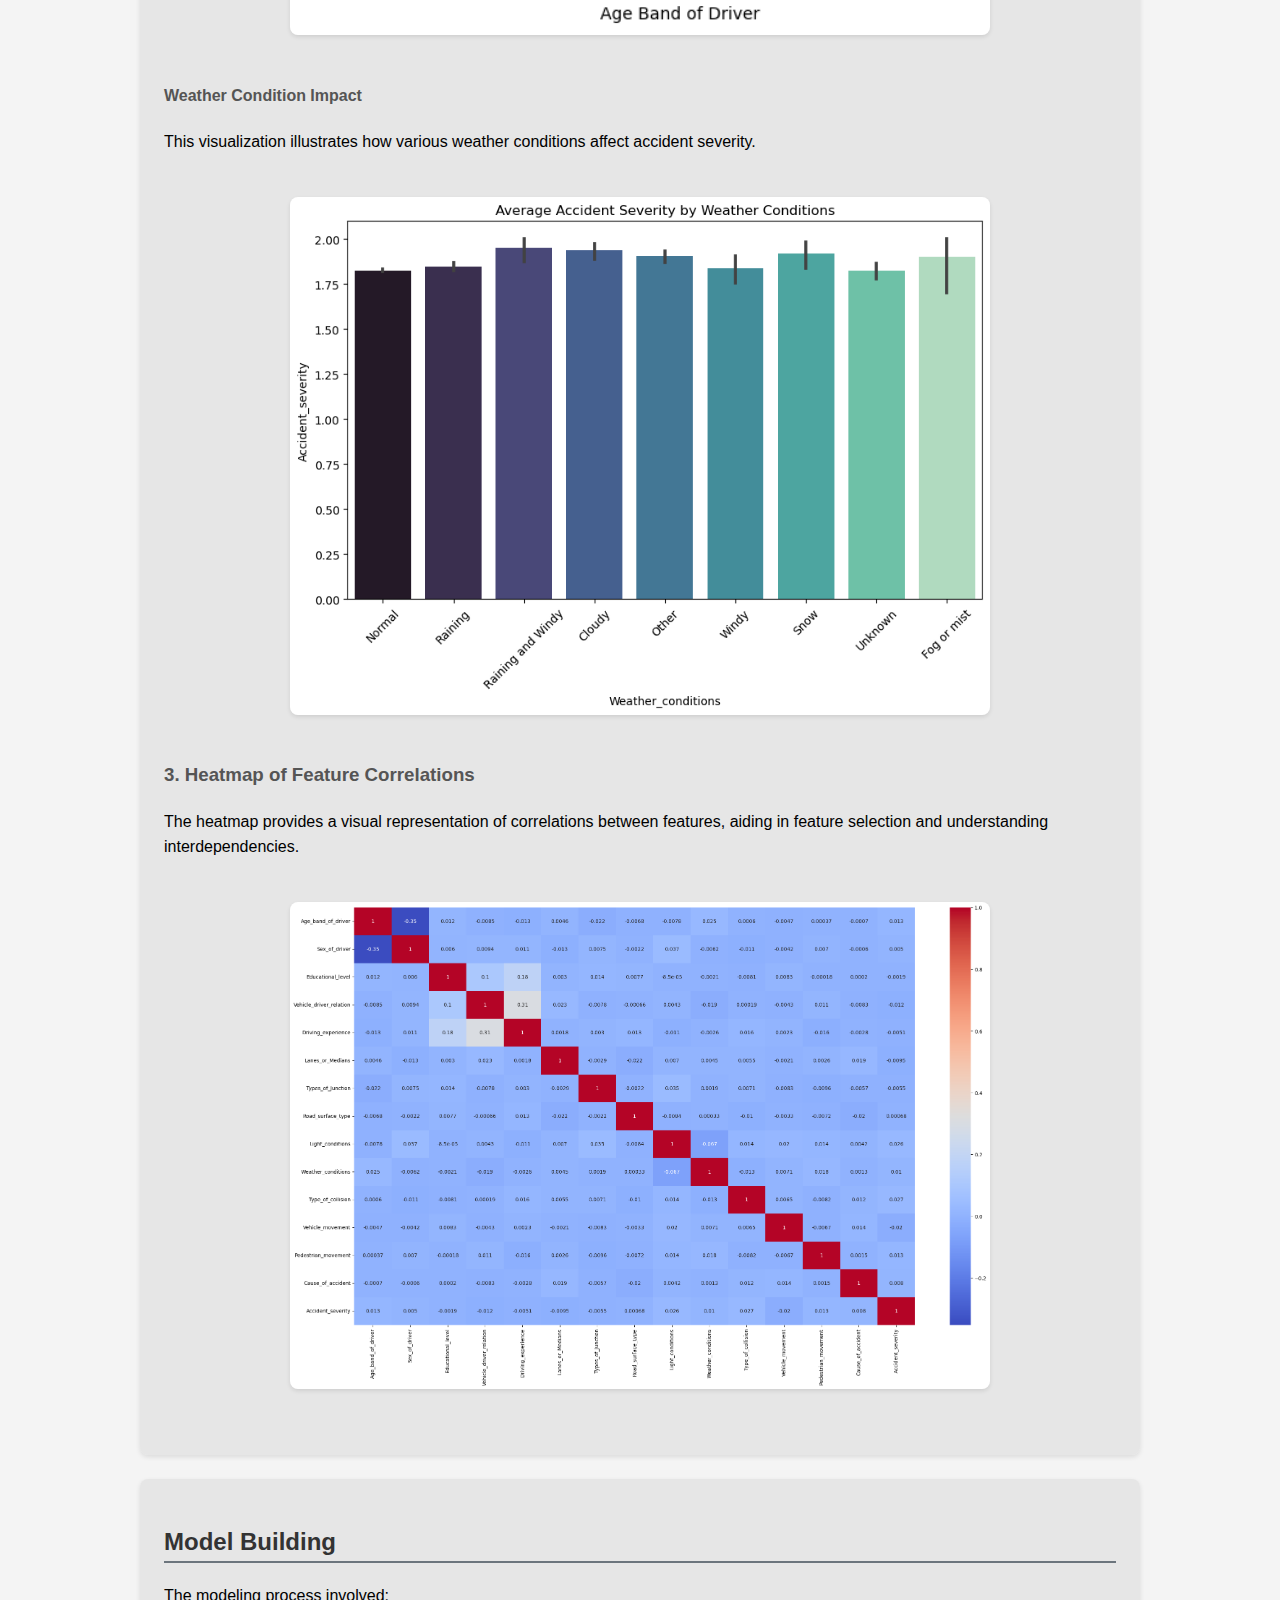
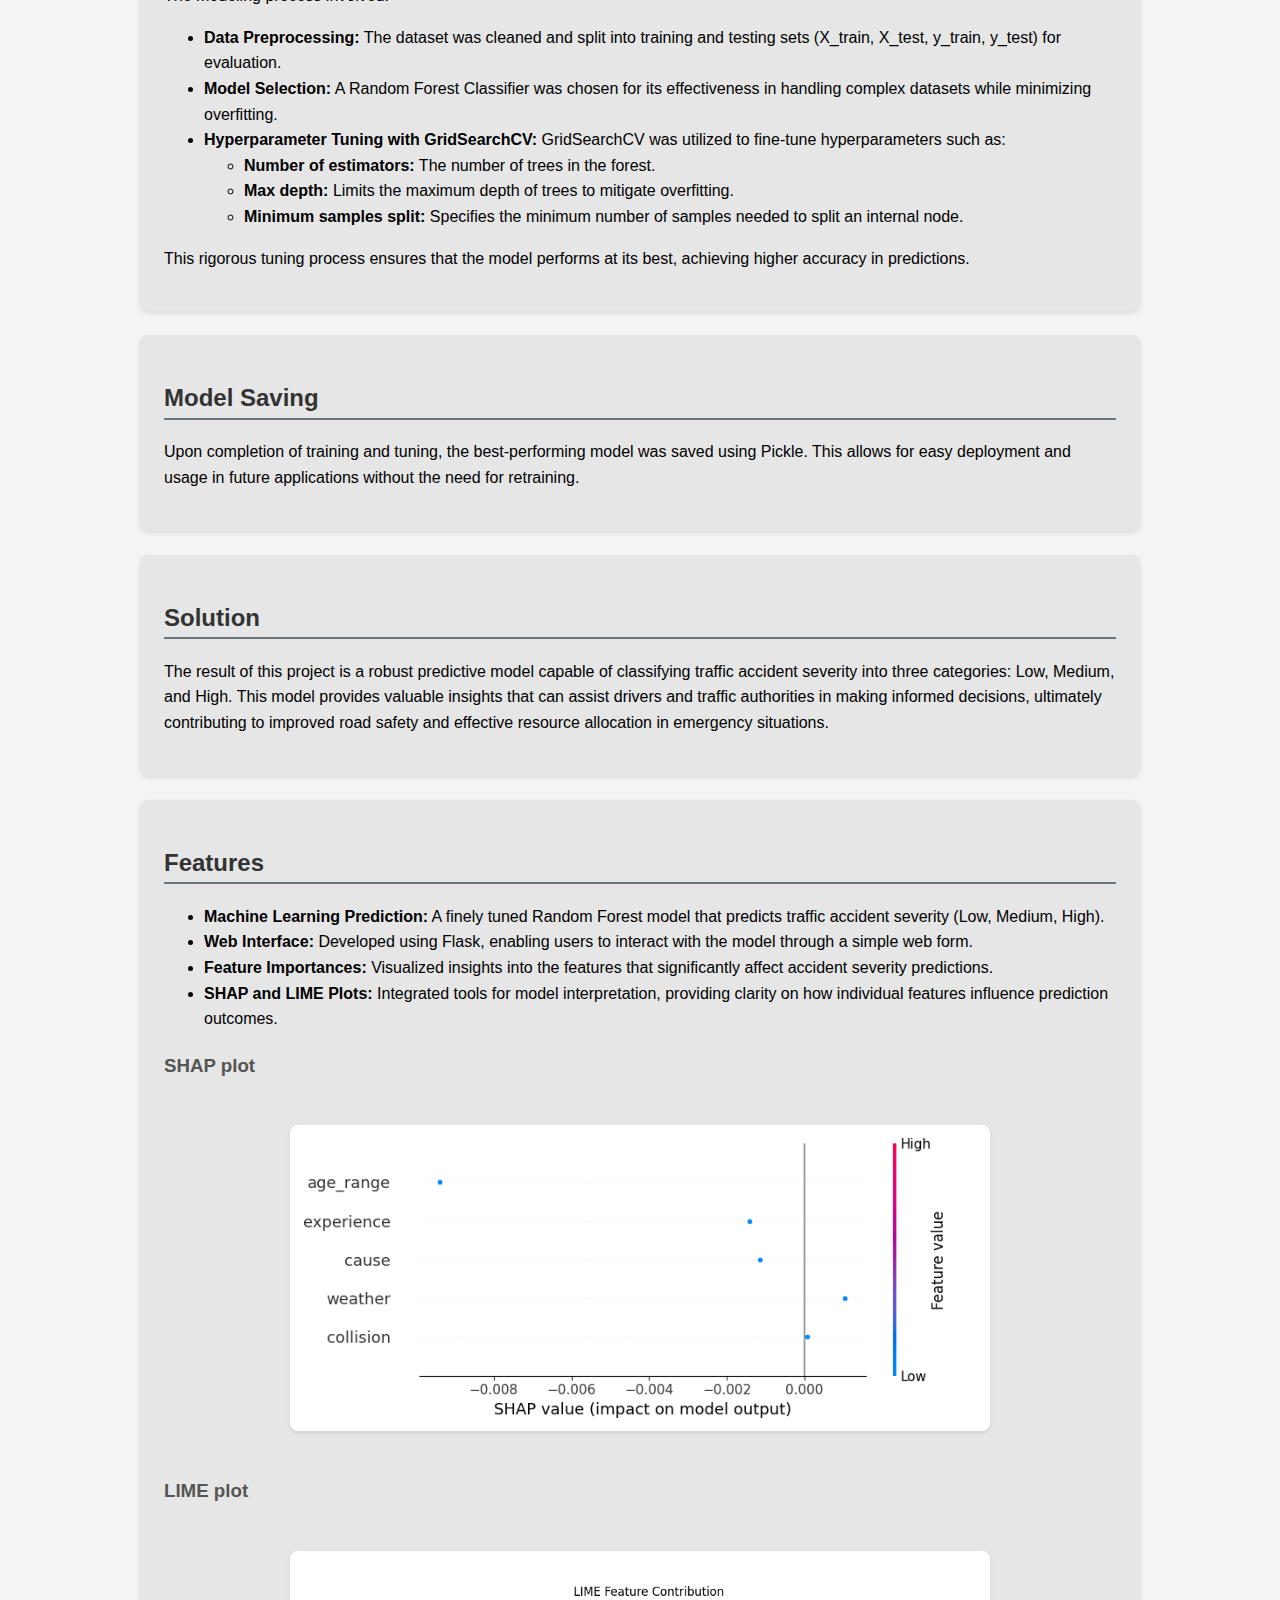
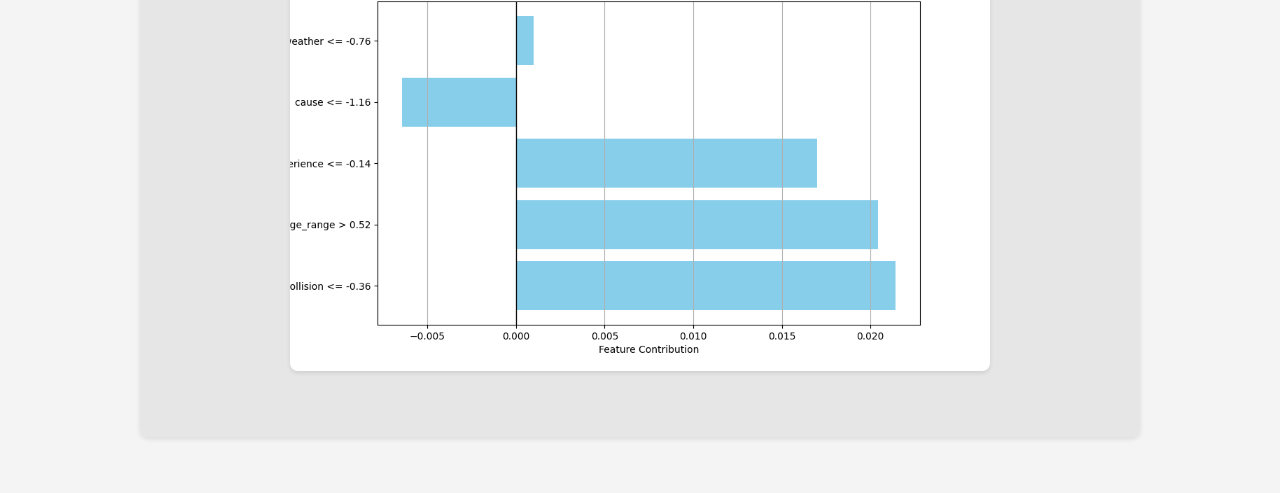
<file: projects/traffic_acc_severity_prediction/traffic_index.html>
<!DOCTYPE html>
<html lang="en">
<head>
    <meta charset="UTF-8">
    <meta name="viewport" content="width=device-width, initial-scale=1.0">
    <title>Traffic Accident Severity Prediction</title>
    <link rel="stylesheet" href="traffic.css">
</head>
<body>
    <div class="overlay"></div>

    <header>
        <h1>Traffic Accident Severity Prediction</h1>
    </header>
    
    <main>
        <section class="project-overview">
            <h2>Project Overview</h2>
            <p>The Traffic Accident Severity Prediction System leverages machine learning techniques to predict the severity of traffic accidents based on various parameters. This project employs a Random Forest Classifier, enhanced through GridSearchCV for optimal hyperparameter tuning. A web application built using Flask provides a user-friendly interface for inputting parameters and receiving predictions on accident severity.</p>
        </section>

        <section class="problem-statement">
            <h2>Problem Statement</h2>
            <p>Traffic accidents are a major public safety concern, leading to numerous injuries and fatalities each year. Accurately predicting the severity of these accidents is crucial for emergency response planning and traffic management. The challenge lies in developing a robust model that can analyze various influencing factors—such as driver age, weather conditions, and collision types—to provide reliable severity predictions.</p>
        </section>

        <section class="data-analysis">
            <h2>Data Analysis and Visualizations</h2>
            <p>The data analysis phase involves examining the dataset to uncover insights and trends that inform the model-building process. Key visualizations include:</p>
        
            <h3>1. Initial Data Analysis</h3>
            <h4>Age Band Distribution</h4>
            <p>Visualizing the distribution of accident severity across different age bands helps understand the demographic factors impacting accident outcomes.</p>
            <div class="image-container">
                <img src="Age_band_severity.png" alt="Age Band Distribution vs Accident Severity" class="project-image">
            </div>
        
            <h4>Weather Condition Impact</h4>
            <p>This visualization illustrates how various weather conditions affect accident severity.</p>
            <div class="image-container">
                <img src="Weather_severity.png" alt="Weather Conditions vs Accident Severity" class="project-image">
            </div>
        
            <h3>3. Heatmap of Feature Correlations</h3>
            <p>The heatmap provides a visual representation of correlations between features, aiding in feature selection and understanding interdependencies.</p>
            <div class="image-container">
                <img src="traffic_heatmap.png" alt="Feature Correlation Heatmap" class="project-image">
            </div>
        </section>

        <section class="model-building">
            <h2>Model Building</h2>
            <p>The modeling process involved:</p>
            <ul>
                <li><strong>Data Preprocessing:</strong> The dataset was cleaned and split into training and testing sets (X_train, X_test, y_train, y_test) for evaluation.</li>
                <li><strong>Model Selection:</strong> A Random Forest Classifier was chosen for its effectiveness in handling complex datasets while minimizing overfitting.</li>
                <li><strong>Hyperparameter Tuning with GridSearchCV:</strong> GridSearchCV was utilized to fine-tune hyperparameters such as:
                    <ul>
                        <li><b>Number of estimators:</b> The number of trees in the forest.</li>
                        <li><b>Max depth: </b>Limits the maximum depth of trees to mitigate overfitting.</li>
                        <li><b>Minimum samples split:</b> Specifies the minimum number of samples needed to split an internal node.</li>
                    </ul>
                </li>
            </ul>
            <p>This rigorous tuning process ensures that the model performs at its best, achieving higher accuracy in predictions.</p>
        </section>

        <section class="model-saving">
            <h2>Model Saving</h2>
            <p>Upon completion of training and tuning, the best-performing model was saved using Pickle. This allows for easy deployment and usage in future applications without the need for retraining.</p>
        </section>

        <section class="solution">
            <h2>Solution</h2>
            <p>The result of this project is a robust predictive model capable of classifying traffic accident severity into three categories: Low, Medium, and High. This model provides valuable insights that can assist drivers and traffic authorities in making informed decisions, ultimately contributing to improved road safety and effective resource allocation in emergency situations.</p>
        </section>

        <section class="features">
            <h2>Features</h2>
            <ul>
                <li><strong>Machine Learning Prediction:</strong> A finely tuned Random Forest model that predicts traffic accident severity (Low, Medium, High).</li>
                <li><strong>Web Interface:</strong> Developed using Flask, enabling users to interact with the model through a simple web form.</li>
                <li><strong>Feature Importances:</strong> Visualized insights into the features that significantly affect accident severity predictions.</li>
                <li><strong>SHAP and LIME Plots:</strong> Integrated tools for model interpretation, providing clarity on how individual features influence prediction outcomes.</li>
            </ul>
            <h3>SHAP plot</h3>
            <div class="image-container">
                <img src="shap_plot.png" alt="SHAP plot" class="project-image">
            </div>
            <h3>LIME plot</h3>
            <div class="image-container">
                <img src="lime_plot.png" alt="LIME plot" class="project-image">
            </div>
        </section>
    </main>
</body>
</html>
</file>
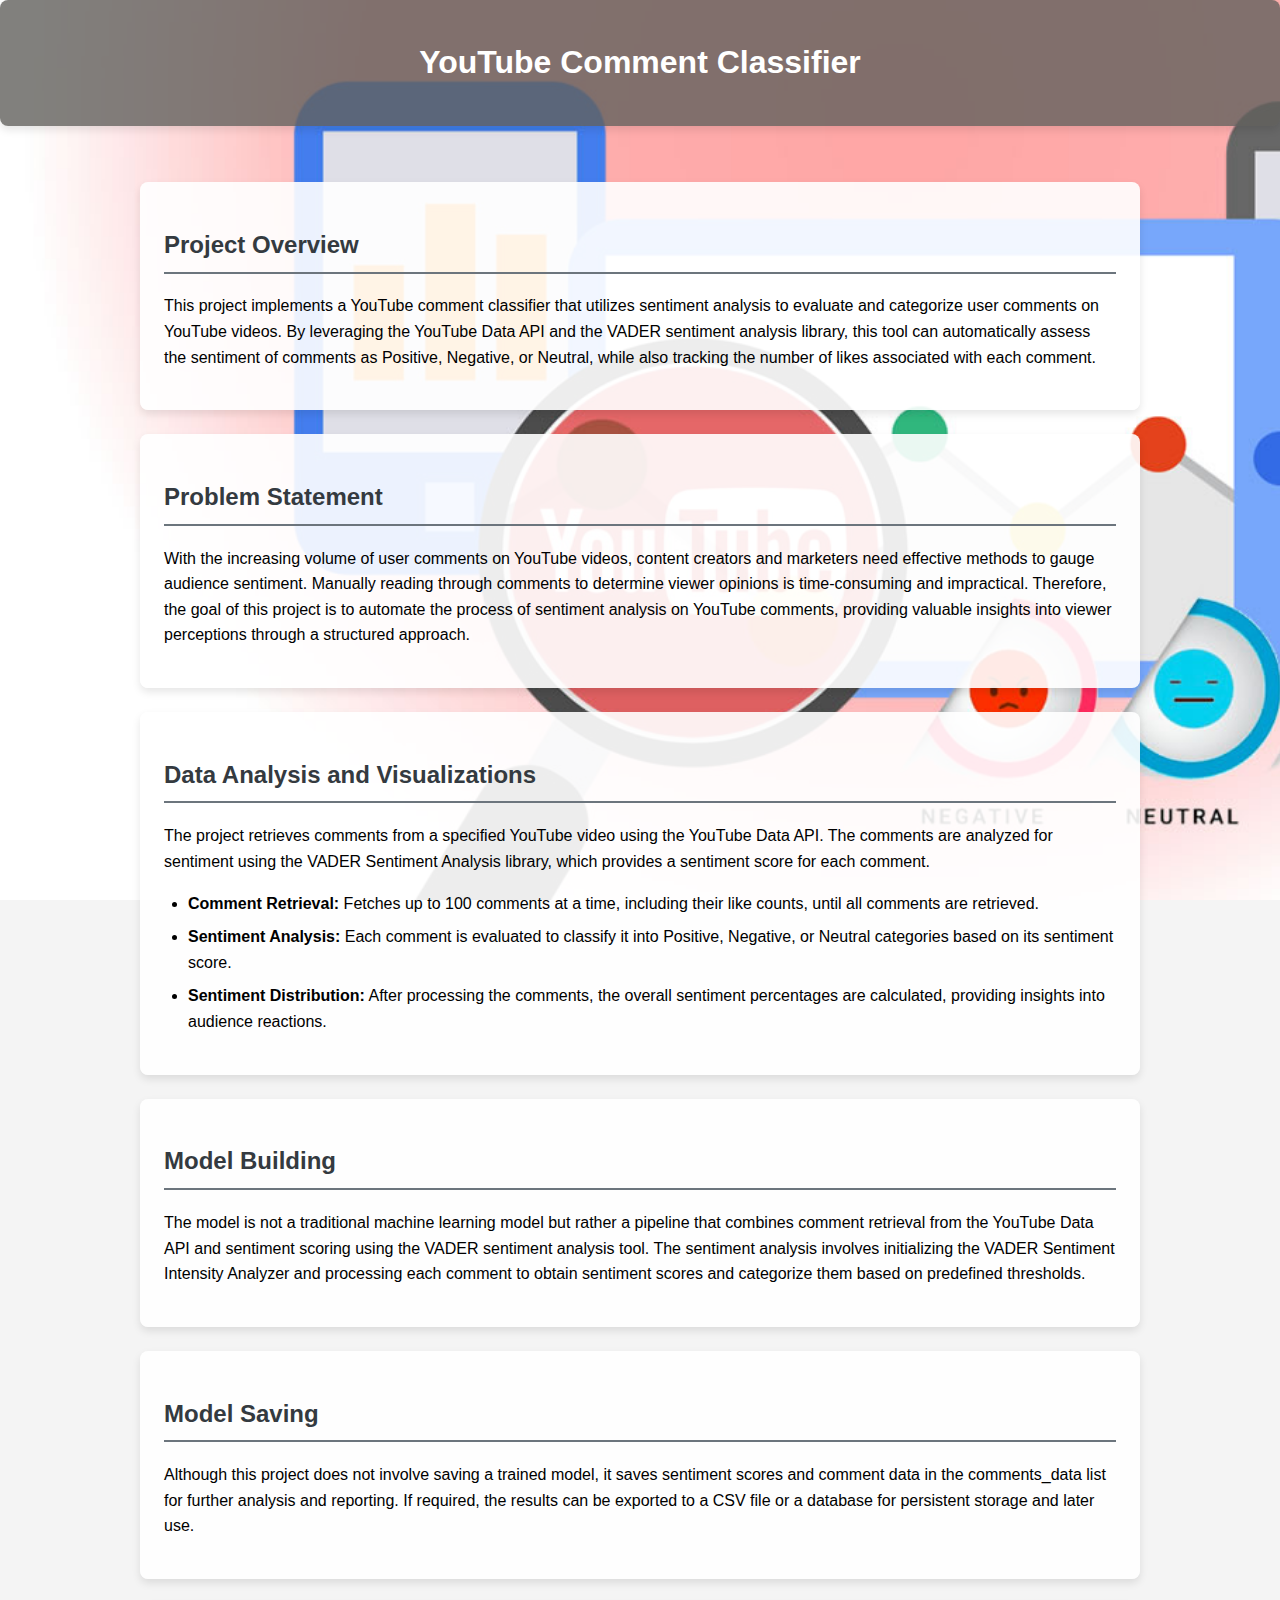
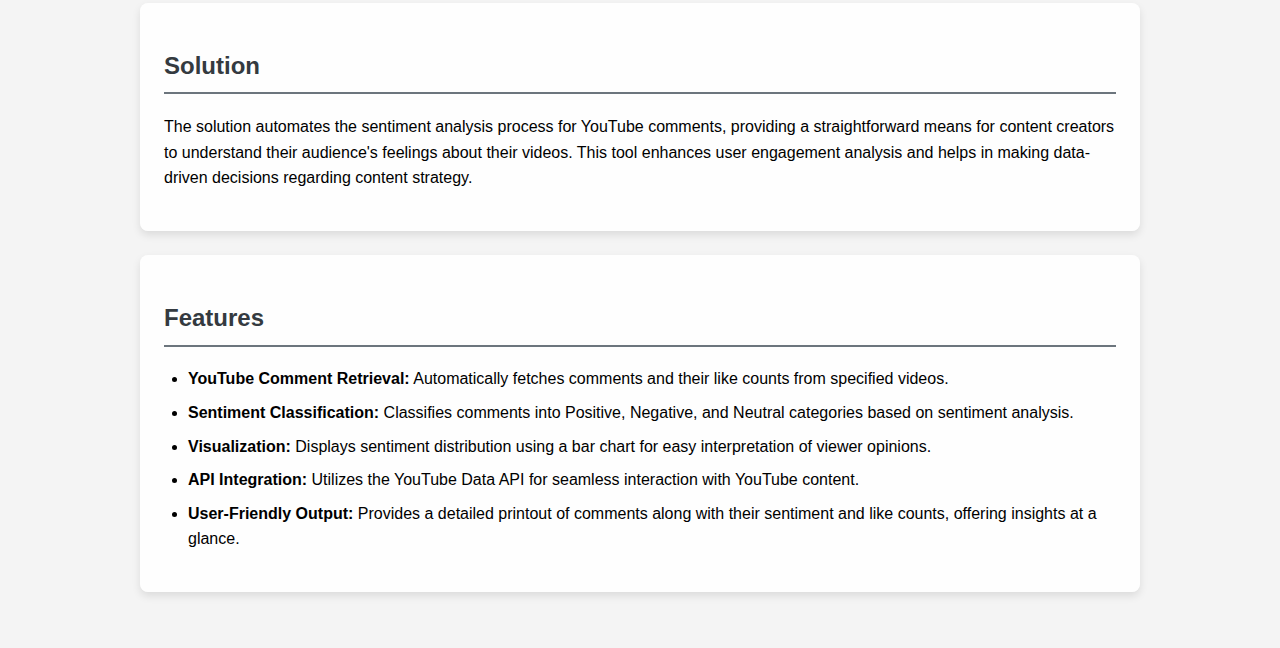
<file: projects/youtube_comment_classifier/youtube_index.html>
<!DOCTYPE html>
<html lang="en">

<head>
    <meta charset="UTF-8">
    <meta name="viewport" content="width=device-width, initial-scale=1.0">
    <title>YouTube Comment Classifier</title>
    <link rel="stylesheet" href="youtube_comment.css"> <!-- Make sure this is the correct path to your CSS file -->
</head>

<body>

    <header>
        <h1>YouTube Comment Classifier</h1>
    </header>

    <div class="container">

        <div class="content-container">
            <h2>Project Overview</h2>
            <p>This project implements a YouTube comment classifier that utilizes sentiment analysis to evaluate and categorize user comments on YouTube videos. By leveraging the YouTube Data API and the VADER sentiment analysis library, this tool can automatically assess the sentiment of comments as Positive, Negative, or Neutral, while also tracking the number of likes associated with each comment.</p>
        </div>

        <div class="content-container">
            <h2>Problem Statement</h2>
            <p>With the increasing volume of user comments on YouTube videos, content creators and marketers need effective methods to gauge audience sentiment. Manually reading through comments to determine viewer opinions is time-consuming and impractical. Therefore, the goal of this project is to automate the process of sentiment analysis on YouTube comments, providing valuable insights into viewer perceptions through a structured approach.</p>
        </div>

        <div class="content-container">
            <h2>Data Analysis and Visualizations</h2>
            <p>The project retrieves comments from a specified YouTube video using the YouTube Data API. The comments are analyzed for sentiment using the VADER Sentiment Analysis library, which provides a sentiment score for each comment.</p>
            <ul>
                <li><strong>Comment Retrieval:</strong> Fetches up to 100 comments at a time, including their like counts, until all comments are retrieved.</li>
                <li><strong>Sentiment Analysis:</strong> Each comment is evaluated to classify it into Positive, Negative, or Neutral categories based on its sentiment score.</li>
                <li><strong>Sentiment Distribution:</strong> After processing the comments, the overall sentiment percentages are calculated, providing insights into audience reactions.</li>
            </ul>
        </div>

        <div class="content-container">
            <h2>Model Building</h2>
            <p>The model is not a traditional machine learning model but rather a pipeline that combines comment retrieval from the YouTube Data API and sentiment scoring using the VADER sentiment analysis tool. The sentiment analysis involves initializing the VADER Sentiment Intensity Analyzer and processing each comment to obtain sentiment scores and categorize them based on predefined thresholds.</p>
        </div>

        <div class="content-container">
            <h2>Model Saving</h2>
            <p>Although this project does not involve saving a trained model, it saves sentiment scores and comment data in the comments_data list for further analysis and reporting. If required, the results can be exported to a CSV file or a database for persistent storage and later use.</p>
        </div>

        <div class="content-container">
            <h2>Solution</h2>
            <p>The solution automates the sentiment analysis process for YouTube comments, providing a straightforward means for content creators to understand their audience's feelings about their videos. This tool enhances user engagement analysis and helps in making data-driven decisions regarding content strategy.</p>
        </div>

        <div class="content-container">
            <h2>Features</h2>
            <ul>
                <li><strong>YouTube Comment Retrieval:</strong> Automatically fetches comments and their like counts from specified videos.</li>
                <li><strong>Sentiment Classification:</strong> Classifies comments into Positive, Negative, and Neutral categories based on sentiment analysis.</li>
                <li><strong>Visualization:</strong> Displays sentiment distribution using a bar chart for easy interpretation of viewer opinions.</li>
                <li><strong>API Integration:</strong> Utilizes the YouTube Data API for seamless interaction with YouTube content.</li>
                <li><strong>User-Friendly Output:</strong> Provides a detailed printout of comments along with their sentiment and like counts, offering insights at a glance.</li>
            </ul>
        </div>

    </div>

</body>

</html>
</file>
<file: css/index.css>
/* General Body Styling */
body {
    font-family: Arial, sans-serif;
    background-color: #111; /* Dark background */
    color: #f5f5f5; /* Light text color */
    margin: 0;
    padding: 0;
    overflow-y: auto;
    overflow-x: hidden; /* Ensure only vertical scrolling */
}

/* Header */
header {
    text-align: center;
    padding: 20px 0;
    font-size: 2rem;
}

h1{
    font-style:'intalic';
}

/* Navigation */
nav {
    position: absolute;
    top: 20px;
    right: 20px;
}

nav a {
    color: #f5f5f5;
    text-decoration: none;
    margin: 0 10px;
    font-size: 1.1rem;
}

/* About Me Section with Bottom Wave Effect */
.about-me {
    position: relative;
    background-color: #414e35;
    padding: 50px 20px; /* Adjust padding for better spacing */
    border-radius: 60% 60% 0 0; /* Rounded top for wave effect */
    width: 100%;
    max-width: 100vw;
    min-height: 60vh; /* Fill bottom part of the page */
    margin-top: 150px; /* Space between header and about section */
    text-align: center;
    box-shadow: 0px -4px 8px rgba(0, 0, 0, 0.3);
    display: flex; /* Enable flexbox for vertical alignment */
    flex-direction: column; /* Align items in a column */
    justify-content: flex-start; /* Align content to the top */
}

/* Heading Styles */
.about-me h2 {
    font-size: 2.5rem;
    color: #f5f5f5;
    margin-bottom: 5px; /* Added more space below the heading */
}

.about-me p {
    font-size: 1.1rem;
    line-height: 1.6;
    color: #ddd;
    max-width: 600px;
    margin: 0 auto;
}

/* Circular Image Styling */
.photo-container {
    position: fixed;
    top: 135px; /* Adjusted top position */
    left: 50%;
    transform: translateX(-50%);
    border-radius: 50%; /* Ensure circular shape */
    border: 5px solid #333;
    overflow: hidden;
    background-color: #222;
}

.circular_image {
    width: 190px; /* Increased image size */
    height: 190px; /* Increased image size */
    border-radius: 50%; /* Ensure the image is circular */
    object-fit: cover;
}
</file>
<file: certifications.css>
/* General Body Styling */
body {
    font-family: Helvetica;
    background-color: #000000;
    margin: 0;
    padding: 0;
    background-repeat: no-repeat;
    background-size: cover;
    background-attachment: fixed;
}

/* Header Styling */
header {
    color: #f3f2f2;
    padding: 1em;
    text-align: center;
    
}

/* Certifications Container */
.certifications-container {
    max-width: 1200px;
    margin: 0 auto;
    padding: 0 1em;
}

/* Certification Card Styling */
.certification-card {
    background-color: rgba(93, 92, 92, 0.8); /* Set background color with transparency */
    margin: 1em 0;
    padding: 1em;
    border-radius: 8px;
    box-shadow: 0 4px 8px rgba(0, 0, 0, 0.1);
    transition: transform 0.3s ease;
}

.certification-card h2 {
    color: #3283ca;
    border-bottom: 2px solid #ddd;
    padding-bottom: 0.5em;
    margin: 0;
}

/* Certificate Images Styling */
.cert-images {
    display: flex;
    flex-wrap: wrap;
    gap: 10px;
    margin-top: 1em;
}

.certification-image {
    width: 150px;
    height: auto;
    border-radius: 5px;
    cursor: pointer;
    transition: transform 0.3s ease;
}

.certification-image:hover {
    transform: scale(1.05);
}

/* Zoom Modal Styling */
#zoom-modal {
    display: none;
    position: fixed;
    top: 0;
    left: 0;
    width: 100%;
    height: 100%;
    background: rgba(0, 0, 0, 0.8);
    z-index: 1000;
    justify-content: center;
    align-items: center;
}

#zoom-content {
    max-width: 90%;
    max-height: 90%;
    overflow: auto;
    background: #fff;
    padding: 2em;
    border-radius: 8px;
    display: flex;
    flex-wrap: wrap;
    gap: 10px;
    justify-content: center;
}
</file>
<file: contact.css>
/* General Body Styling */
body {
    font-family: Arial, sans-serif;
    background-color: #111; /* Dark background */
    color: #f5f5f5; /* Light text color */
    margin: 0;
    padding: 0;
    text-align: center; /* Center the text in the body */
}

/* Header Styling */
header {
    background-color: rgba(0, 0, 0, 0.6);
    padding: 20px;
}

/* Contact Container Styling */
.contact-container {
    display: flex;
    justify-content: center; /* Center logos horizontally */
    align-items: center; /* Center logos vertically */
    gap: 20px; /* Space between logos */
    margin-top: 100px; /* Margin at the top */
}

/* Contact Logo Styling */
.contact-logo {
    display: flex; /* Use flex to center image */
    justify-content: center; /* Center the image */
    align-items: center; /* Center the image */
    width: 100px; /* Set a fixed width */
    height: 100px; /* Set a fixed height */
    border-radius: 50%; /* Make it circular */
    background-color: #868f58; /* Background color of the circle */
    transition: background-color 0.3s; /* Smooth transition for hover */
}

.contact-logo:hover {
    background-color: #4a90e2; /* Darker shade on hover */
}

/* Logo Image Styling */
.logo-img {
    width: 70%; /* Adjust image width */
    height: 70%; /* Keep aspect ratio */
}
</file>
<file: skills.css>
/* General Body Styling */
body {
    font-family: Helvetica;
    background-color: #000000;
    line-height: 1.6;
    margin: 0;
    padding: 0;
    background-repeat: no-repeat;
    background-size: cover;
    background-attachment: fixed;
}

/* Header Styling */
header {
    background-color: rgba(0, 0, 0, 0.6);
    color: #fff;
    padding: 1em;
    text-align: center;
}

/* Skills Container Styling */
.skills-container {
    display: grid;
    grid-template-columns: repeat(4, 1fr); /* Four columns for the grid */
    gap: 3.5em; /* Increase space between containers */
    max-width: 1200px;
    margin: 2em auto; /* Center the container */
}

/* Skill Card Styling */
.skill-card {
    background-color: rgba(93, 92, 92, 0.8);
    padding: 1em;
    border-radius: 8px; 
    transition: transform 0.3s ease-in-out;
    cursor: pointer;
    display: flex;
    flex-direction: column; /* Stack children vertically */
    align-items: center; /* Center the children horizontally */
    justify-content: flex-start; /* Align items to the top */
    height: 200px; /* Set fixed height */
    width: 100%; /* Full width of the grid cell */
    
}

/* Hover Effect for Skill Cards */
.skill-card:hover {
    transform: scale(1.05);
}

/* Skill Logo Styling */
/* Assuming this is the parent container for the logos */
/* Parent container for the logos */
.skills-list {
    display: flex; /* Use Flexbox */
    flex-wrap: wrap; /* Allow logos to wrap onto the next line */
    justify-content: center; /* Center logos horizontally */
    align-items: center; /* Center logos vertically if needed */
    gap: 0.5em; /* Optional: Add space between logos */
}

/* Logo Styling */
.skill-logo {
    width: 45px; /* Set a fixed width */
    height: 45px; /* Set a fixed height */
    object-fit: fill; /* Maintain aspect ratio */
    margin: 0.2em; /* Space around the logo */
}

/* Heading Styling within Skill Cards */
.skill-card h2 {
    color: #7dabdc; /* Change color as needed */
    margin: 0; /* Remove default margin */
    text-align: center; /* Center the heading text */
    border-bottom: 2px solid #7dabdc; /* Add a border below the heading */
}

/* Grid Positioning for Skill Cards */
.skill-card:nth-child(1) {
    grid-column: 1; /* Place in 1st column */
}

.skill-card:nth-child(2) {
    grid-column: 2; /* Place in 2nd column */
}

.skill-card:nth-child(3) {
    grid-column: 3; /* Place in 3rd column */
}

.skill-card:nth-child(4) {
    grid-column: 4; /* Place in 4th column */
}

/* Row 2 Items */
.skill-card:nth-child(5) {
    grid-column: 2; /* Place below the 2nd container */
    grid-row: 2; /* This will be in the second row */
}

.skill-card:nth-child(6) {
    grid-column: 3; /* Place below the 3rd container */
    grid-row: 2; /* This will be in the second row */
}

.ml-list {
    color: #f3f3f3; /* Change this to your desired color */
    font-weight: bold; /* Make text bold */
}

.ml-list li {
    margin: 0.5px 0; /* Add some spacing between list items */
}
</file>
<file: projects/analytics_model_building/analytics.css>
/* General Styles */
body {
    font-family: Arial, sans-serif;
    line-height: 1.6;
    margin: 0;
    padding: 0;
    background-color: #f4f4f4; /* Light background color */
    background-image: url('analytics_bg.jpg'); /* Add a background image */ /* Make the background cover the entire viewport */
    background-position:unset; /* Center the background image */
    background-repeat: no-repeat;
    background-size: cover;
    background-attachment: fixed
}

/* Centering the main content */
main {
    max-width: 1000px; /* Maximum width for the main content */
    margin: 0 auto; /* Center the main content horizontally */
    padding: 2em;
}

/* Header Styles */
header {
    background-color: rgba(98, 96, 93, 0.8); /* Dark header with some transparency */
    color: #fff; /* White text color */
    padding: 1em;
    text-align: center;
}

/* Section Styles */
.section {
    background: rgba(226, 226, 226, 0.9); /* Semi-transparent white background */
    margin: 1.5em 0;
    padding: 1.5em;
    border-radius: 8px; /* Rounded corners */
    box-shadow: 0 2px 5px rgba(0, 0, 0, 0.1); /* Subtle shadow */
}

/* Heading Styles */
h2 {
    color: #333; /* Dark color for headings */
    border-bottom: 2px solid #6c757d;
}

/* Image Container Styles */
.image-container {
    display: flex;
    justify-content: center; /* Center images horizontally */
    margin: 1em 0;
    padding: 1em;
}

.project-image {
    max-width: 100%; /* Responsive images */
    height: auto; /* Maintain aspect ratio */
    border-radius: 8px; /* Rounded corners for images */
    box-shadow: 0 2px 4px rgba(0, 0, 0, 0.1); /* Shadow for images */
}

/* Footer Styles */
footer {
    text-align: center;
    padding: 1em;
    background-color: rgba(51, 51, 51, 0.8); /* Dark footer with some transparency */
    color: #fff; /* White text color */
}
</file>
<file: projects/multi-layered_webpage/multi-layerd.css>
/* General Styles */
body {
    font-family: Arial, sans-serif;
    line-height: 1.6;
    margin: 0;
    padding: 0;
    background-color: #f4f4f4;
    background-image: url('multi-layered_bg.png');
    background-repeat: no-repeat;
    background-size: cover;
    background-attachment: fixed;
}

/* Centering the main content */
main {
    max-width: 1000px;
    margin: 0 auto;
    padding: 2em;
}

/* Header Styles */
header {
    background-color: rgba(98, 96, 93, 0.8);
    color: #fff;
    padding: 1em;
    text-align: center;
    margin-bottom: 1.5em;
    border-radius: 8px;
    box-shadow: 0 4px 8px rgba(0, 0, 0, 0.1);
    text-emphasis-color:rgba(0, 0, 0, 0.1);
}

/* Container Styles for Each Section */
.container {
    background: rgba(255 , 255, 255, 0.8);
    padding: 1.5em;
    margin: 1.5em 0;
    border-radius: 8px;
    box-shadow: 0 4px 8px rgba(0, 0, 0, 0.1);
    transition: transform 0.2s;
}


/* Heading Styles */
h2 {
    color: #333;
    border-bottom: 2px solid #6c757d;
}

/* Footer Styles */
footer {
    text-align: center;
    padding: 1em;
    background-color: rgba(51, 51, 51, 0.8);
    color: #fff;
    margin-top: 2em;
}

/* Additional Styles for Better Spacing and Clarity */
ul, ol {
    padding-left: 20px;
    margin-bottom: 1em;
}

p {
    margin: 0.5em 0;
    text-align: justify;
}
</file>
<file: projects/sign_detection_cnn/sign_detection.css>
/* General Body Styling */
body {
    font-family: Arial, sans-serif;
    background-color: #f9f9f9;
    margin: 0;
    padding: 0;
    background-image: url('sign_detection.webp'); /* Add a background image */
    background-repeat: no-repeat;
    background-size: cover;
    background-attachment: fixed;
}

/* Header Styling */
header {
    background-color: rgba(98, 96, 93, 0.8);
    color: #fff;
    padding: 1em;
    text-align: center;
    margin-bottom: 1.5em;
    border-radius: 8px;
    box-shadow: 0 4px 8px rgba(0, 0, 0, 0.1);
}

/* Container and Section Styling */
.container {
    max-width: 1000px;
    margin: 0 auto;
    padding: 2em;
}

/* Content Container Styling */
.content-container {
    background: rgba(255, 255, 255, 0.8); /* More transparency */
    padding: 1.5em;
    margin-bottom: 1.5em;
    border-radius: 8px;
    box-shadow: 0 4px 8px rgba(0, 0, 0, 0.1);
    transition: transform 0.2s ease-in-out;
}

.content-container:hover {
    transform: scale(1.02);
}

/* Section Header Styling */
h2 {
    color: #343a40;
    border-bottom: 2px solid #6c757d;
    padding-bottom: 0.3em;
}

h3 {
    color: #495057;
}

/* List Styling */
ul {
    padding-left: 1.5em;
}

li {
    margin-bottom: 0.5em;
}

/* Footer Styling */
footer {
    background-color: #343a40;
    color: #ffffff;
    padding: 1em 0;
    margin-top: 2em;
    font-size: 0.9em;
}
</file>
<file: projects/traffic_acc_severity_prediction/traffic.css>
/* General Styles */
body {
    font-family: Arial, sans-serif; /* Set the font family */
    line-height: 1.6; /* Increase line height for readability */
    margin: 0; /* Remove default margin */
    padding: 0; /* Remove default padding */
    background-color: #f4f4f4; /* Light background color */
    background-image: url('traffic.bg.jpg'); /* Add a background image */
    background-repeat: no-repeat;
    background-size: cover;
    background-attachment: fixed; /* Center the background image */
}

/* Centering the main content */
main {
    max-width: 1000px; /* Maximum width for the main content */
    margin: 0 auto; /* Center the main content horizontally */
    padding: 2em; /* Padding around the main content */
}

/* Header Styles */
header {
    background-color: rgba(98, 96, 93, 0.8); /* Dark header with some transparency */
    color: #fff; /* White text color */
    padding: 1em; /* Padding inside header */
    text-align: center; /* Center header text */
}

/* Section Styles */
section {
    background: rgba(226, 226, 226, 0.8); /* Semi-transparent white background for sections */
    margin: 1.5em 0; /* Space between sections */
    padding: 1.5em; /* Padding inside sections */
    border-radius: 8px; /* Rounded corners */
    box-shadow: 0 2px 5px rgba(0, 0, 0, 0.1); /* Subtle shadow */
}

/* Heading Styles */
h2 {
    color: #333; /* Dark color for section headings */
    border-bottom: 2px solid #6c757d;
}

/* Subheading Styles */
h3, h4 {
    color: #555; /* Dark gray for subheadings */
}

/* Image Container Styles */
/* Image Container Styles */
.image-container {
    display: flex; /* Use flexbox for layout */
    justify-content: center; /* Center images horizontally */
    align-items: center; /* Center images vertically */
    margin: 1em 0; /* Space above and below images */
    padding: 1em; /* Padding around image container */
}

/* Project Image Styles */
.project-image {
    width: 700px; /* Set a fixed width for all images */
    height: auto; /* Set a fixed height for all images */
    object-fit: cover; /* Ensure images cover the container while maintaining aspect ratio */
    border-radius: 8px; /* Rounded corners for images */
    box-shadow: 0 2px 4px rgba(0, 0, 0, 0.1); /* Shadow for images */
}

/* Image Container Styles */
.image-container {
    display: flex; /* Use flexbox for layout */
    flex-direction: column; /* Stack images vertically */
    align-items: center; /* Center images horizontally */
    margin: 1em 0; /* Space above and below images */
    padding: 1em; /* Padding around image container */
}

/* Project Image Styles */
.project-image {
    width: 700px; /* Set a fixed width for all images */
    height: auto; /* Maintain aspect ratio */
    object-fit: cover; /* Ensure images cover the container while maintaining aspect ratio */
    border-radius: 8px; /* Rounded corners for images */
    box-shadow: 0 2px 4px rgba(0, 0, 0, 0.1); /* Shadow for images */
    margin: 10px 0; /* Add space between images */
}

/* Footer Styles */
footer {
    text-align: center; /* Center footer text */
    padding: 1em; /* Padding inside footer */
    background-color: rgba(51, 51, 51, 0.8); /* Dark footer with some transparency */
    color: #fff; /* White text color */
    position: relative; /* Position relative for any additional elements */
    bottom: 0; /* Stick to bottom */
    width: 100%; /* Full width */
}
</file>
<file: projects/youtube_comment_classifier/youtube_comment.css>
/* General Body Styling */
body {
    font-family: Arial, sans-serif; /* Set the font family */
    line-height: 1.6; /* Increase line height for readability */
    margin: 0; /* Remove default margin */
    padding: 0; /* Remove default padding */
    background-color: #f4f4f4; /* Light background color */
    background-image: url('youtube_comment_classifier.jpeg'); /* Add a background image */
    background-repeat: no-repeat;
    background-size: cover;
    background-attachment: fixed;
}

/* Header Styling */
header {
    background-color: rgba(98, 96, 93, 0.8);
    color: #fff;
    padding: 1em;
    text-align: center;
    margin-bottom: 1.5em;
    border-radius: 8px;
    box-shadow: 0 4px 8px rgba(0, 0, 0, 0.1);
}

/* Container and Section Styling */
.container {
    max-width: 1000px;
    margin: 0 auto;
    padding: 2em;
}

/* Content Container Styling */
.content-container {
    background: rgba(255, 255, 255, 0.9); /* Background with some transparency */
    padding: 1.5em;
    margin-bottom: 1.5em;
    border-radius: 8px;
    box-shadow: 0 4px 8px rgba(0, 0, 0, 0.1);
    transition: transform 0.2s ease-in-out;
}

.content-container:hover {
    transform: scale(1.02);
}

/* Section Header Styling */
h2 {
    color: #343a40;
    border-bottom: 2px solid #6c757d;
    padding-bottom: 0.3em;
}

h3 {
    color: #495057;
}

/* List Styling */
ul {
    padding-left: 1.5em;
}

li {
    margin-bottom: 0.5em;
}

/* Footer Styling */
footer {
    text-align: center;
    background-color: #343a40;
    color: #ffffff;
    padding: 1em 0;
    margin-top: 2em;
    font-size: 0.9em;
}
</file>
